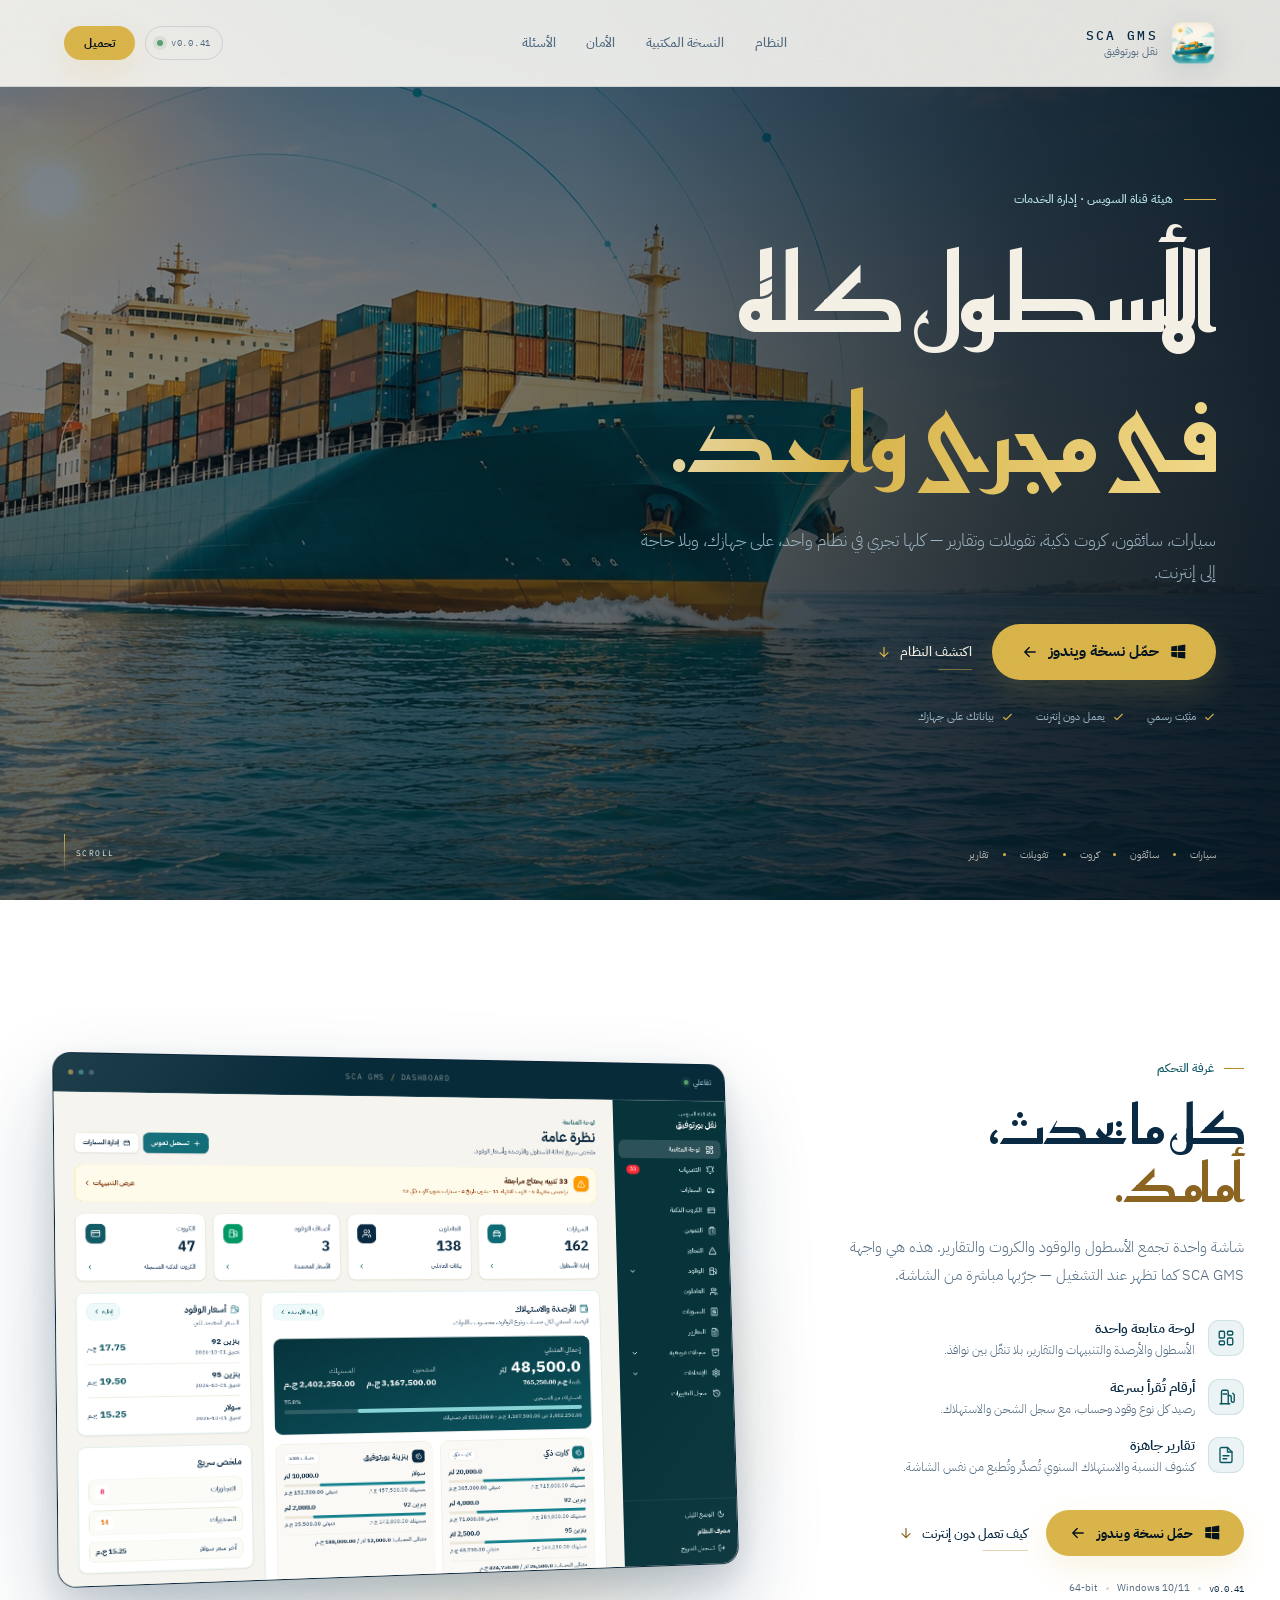
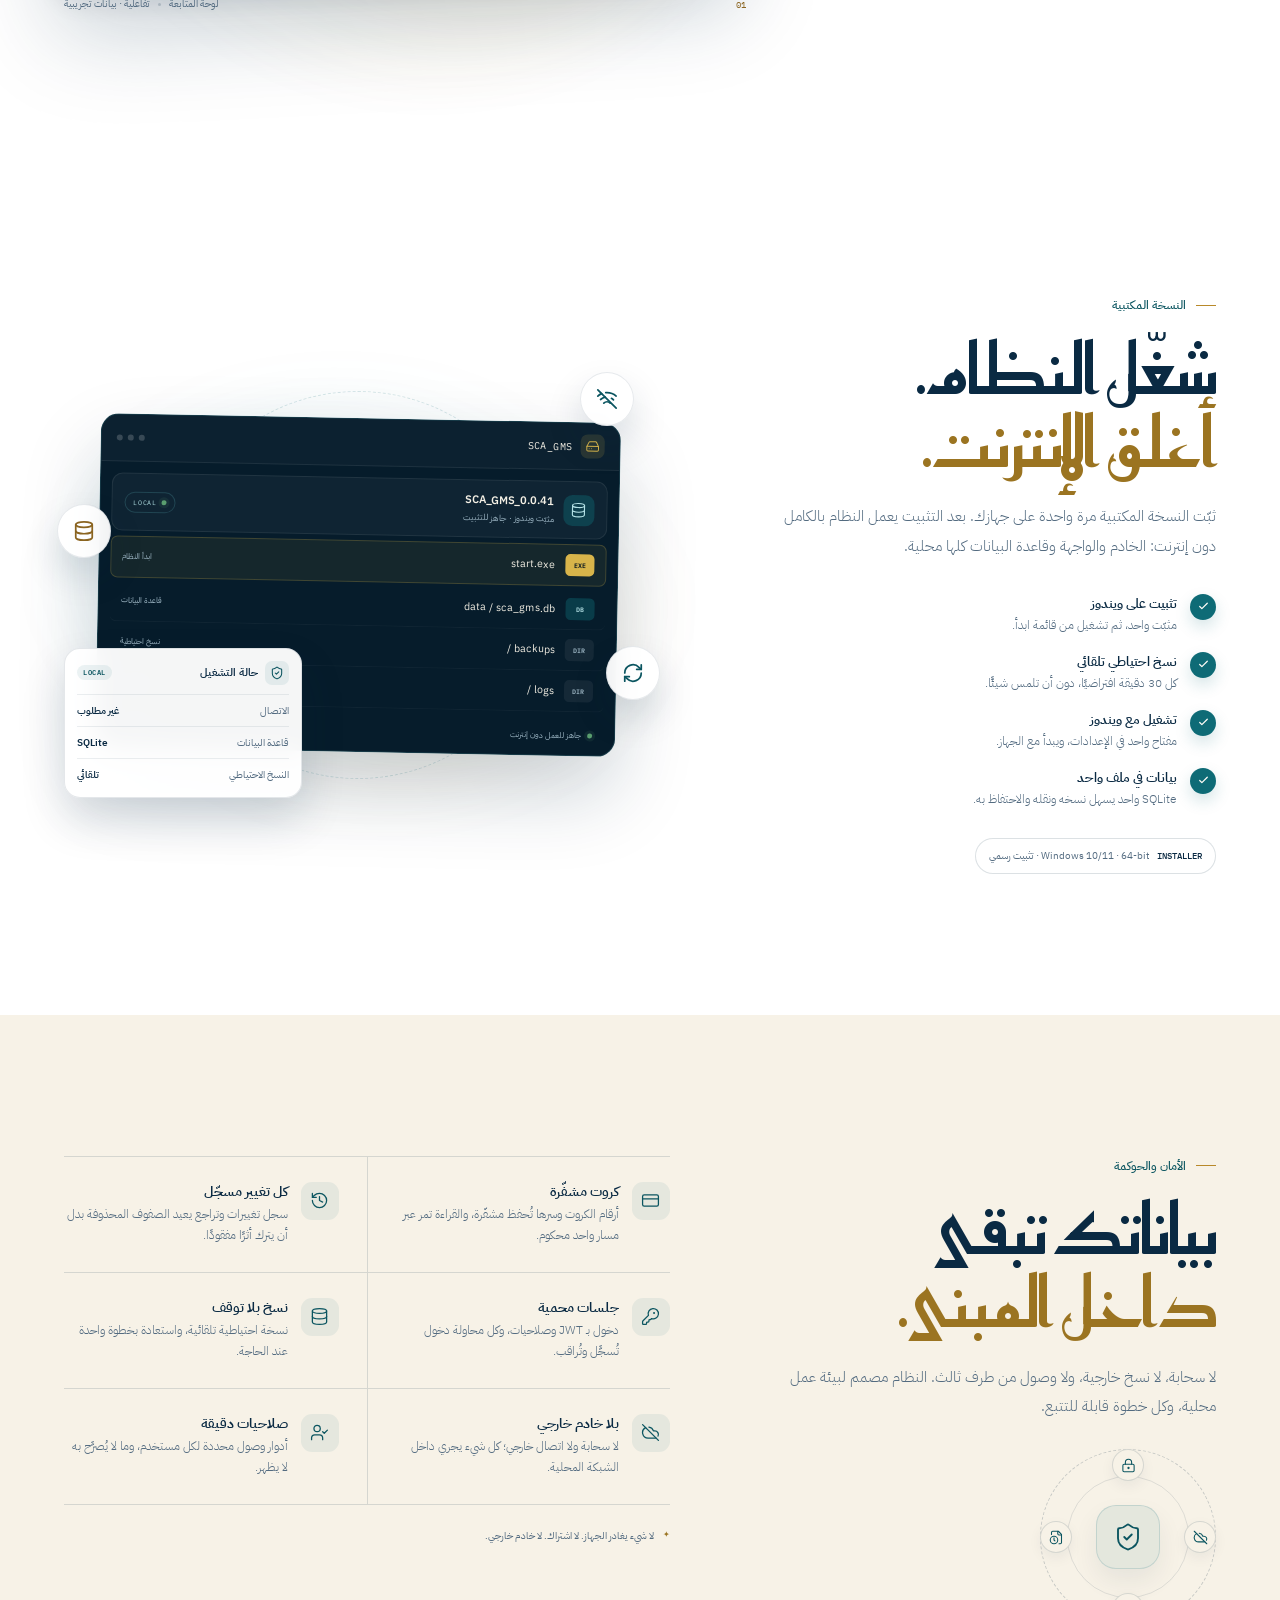
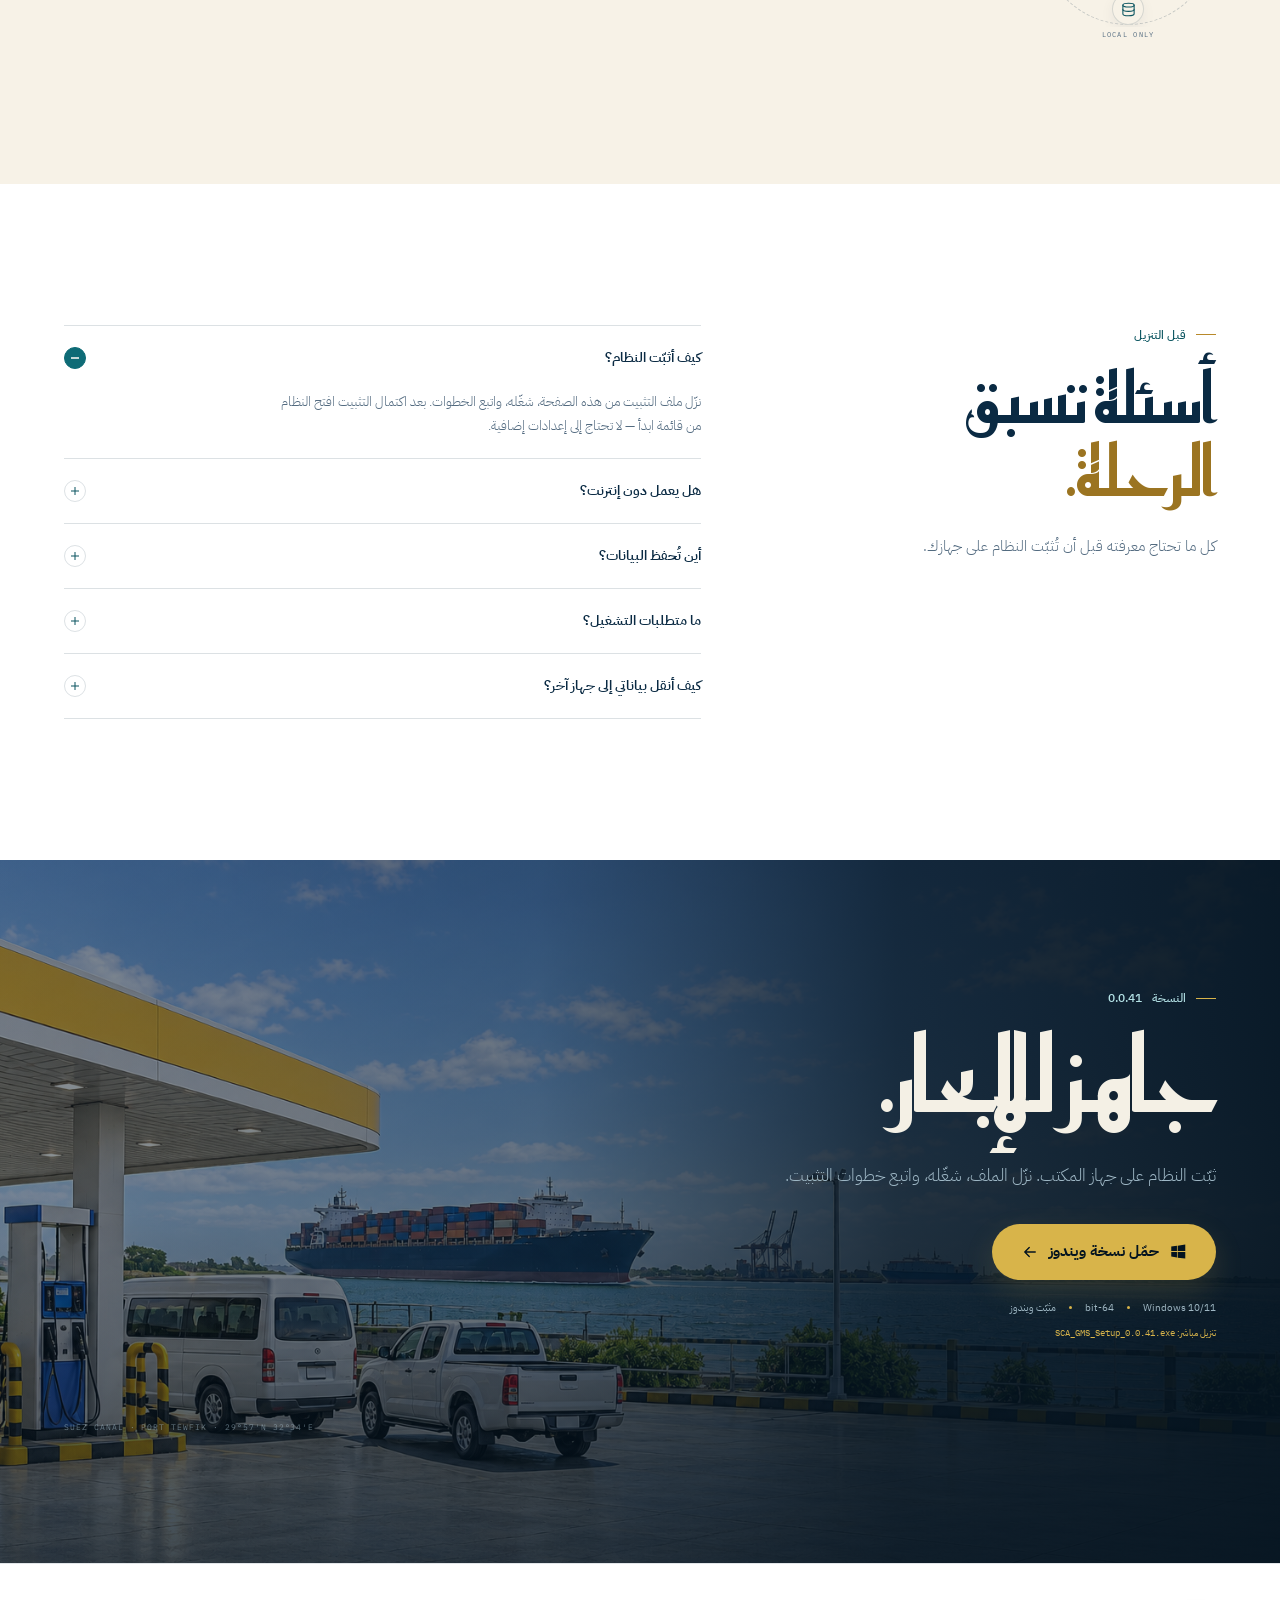
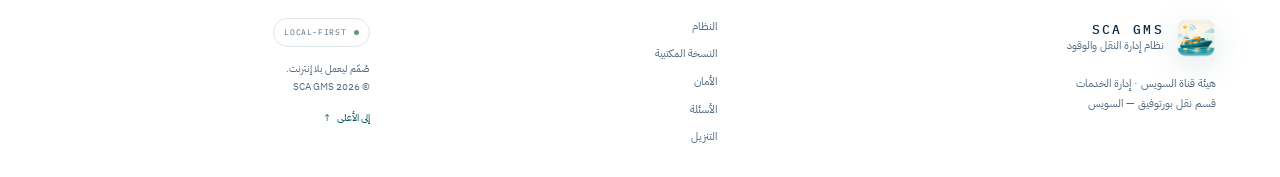
<file: index.html>
<!doctype html>
<html lang="ar" dir="rtl">
<head>
  <meta charset="utf-8" />
  <meta name="viewport" content="width=device-width, initial-scale=1" />
  <title>SCA GMS — نظام إدارة النقل والوقود | هيئة قناة السويس</title>
  <meta name="description" content="نظام إدارة النقل والوقود لقسم نقل بورتوفيق. سيارات، سائقون، كروت ذكية، تفويلات، أرصدة وتقارير — في نسخة مكتبية تُثبَّت على ويندوز وتعمل دون إنترنت." />
  <meta name="theme-color" content="#04131f" />
  <meta property="og:title" content="SCA GMS — الأسطول كله في مجرى واحد" />
  <meta property="og:description" content="نظام إدارة النقل والوقود لهيئة قناة السويس. نسخة مكتبية محلية تُثبَّت على ويندوز وتعمل دون إنترنت." />
  <meta property="og:type" content="website" />
  <meta property="og:image" content="assets/hero-poster-light.jpg" />
  <meta property="og:image:width" content="1672" />
  <meta property="og:image:height" content="941" />
  <link rel="icon" href="assets/favicon/favicon.ico" sizes="any" />
  <link rel="icon" type="image/png" sizes="96x96" href="assets/favicon/favicon-96x96.png" />
  <link rel="apple-touch-icon" href="assets/favicon/apple-touch-icon.png" />
  <link rel="manifest" href="assets/favicon/site.webmanifest" />
  <link rel="preconnect" href="https://fonts.googleapis.com" />
  <link rel="preconnect" href="https://fonts.gstatic.com" crossorigin />
  <link href="https://fonts.googleapis.com/css2?family=IBM+Plex+Mono:wght@400;500&family=IBM+Plex+Sans+Arabic:wght@300;400;500;600;700&family=Reem+Kufi:wght@400;500;600;700&display=swap" rel="stylesheet" />
  <link rel="stylesheet" href="css/tokens.css" />
  <link rel="stylesheet" href="css/base.css" />
  <link rel="stylesheet" href="css/hero.css" />
  <link rel="stylesheet" href="css/sections.css" />
  <link rel="stylesheet" href="css/mockup.css" />
  <link rel="stylesheet" href="css/responsive.css" />
  <script>document.documentElement.classList.add("js");</script>
</head>
<body class="theme-light">
  <a class="skip-link" href="#main">تجاوز إلى المحتوى</a>
  <div class="grain" aria-hidden="true"></div>
  <div class="scroll-progress" aria-hidden="true"><span id="scrollProgress"></span></div>

  <header class="site-header" id="siteHeader">
    <div class="nav-wrap">
      <a class="brand" href="#top" aria-label="SCA GMS — العودة إلى البداية">
        <img class="brand-mark" src="assets/favicon/favicon-96x96.png" alt="" width="46" height="46" />
        <span class="brand-text">
          <strong>SCA GMS</strong>
          <span>نقل بورتوفيق</span>
        </span>
      </a>

      <nav class="desktop-nav" aria-label="التنقل الرئيسي">
        <a href="#control">النظام</a>
        <a href="#offline">النسخة المكتبية</a>
        <a href="#trust">الأمان</a>
        <a href="#faq">الأسئلة</a>
      </nav>

      <div class="nav-actions">
        <span class="version-chip"><i aria-hidden="true"></i> <span data-version>v0.0.41</span></span>
        <a class="btn btn-small btn-gold" href="download/SCA_GMS_Setup_0.0.41.exe" download data-download>تحميل</a>
        <button class="menu-toggle" type="button" id="menuToggle" aria-expanded="false" aria-controls="mobileMenu" aria-label="فتح القائمة">
          <span></span><span></span>
        </button>
      </div>
    </div>

    <div class="mobile-menu" id="mobileMenu">
      <nav aria-label="التنقل للجوال">
        <a href="#control">النظام</a>
        <a href="#offline">النسخة المكتبية</a>
        <a href="#trust">الأمان</a>
        <a href="#faq">الأسئلة</a>
      </nav>
      <a class="btn btn-gold" href="download/SCA_GMS_Setup_0.0.41.exe" download data-download>تحميل نسخة ويندوز</a>
      <p>Windows 10/11 · 64-bit<br /><span>مثبّت ويندوز — تنزيل مباشر.</span></p>
    </div>
  </header>

  <main id="main">
    <section class="hero" id="top">
      <div class="hero-bg">
        <img
          src="assets/hero-poster-light.jpg"
          alt="ناقلة حاويات تعبر قناة السويس في الساعة الذهبية"
          width="1672"
          height="941"
          fetchpriority="high"
          decoding="async"
        />
      </div>
      <div class="hero-glow" id="heroGlow" aria-hidden="true"></div>
      <div class="hero-overlay" aria-hidden="true"></div>

      <div class="hero-inner">
        <div class="hero-copy">
          <p class="hero-kicker"><span class="kicker-line" aria-hidden="true"></span> هيئة قناة السويس · إدارة الخدمات</p>
          <h1 class="hero-title">
            <span class="title-line"><span>الأسطول كله</span></span>
            <span class="title-line title-line-gold"><span>في مجرى واحد.</span></span>
          </h1>
          <p class="hero-lead">
            سيارات، سائقون، كروت ذكية، تفويلات وتقارير — كلها تجري في نظام واحد،
            على جهازك، وبلا حاجة إلى إنترنت.
          </p>
          <div class="hero-actions">
            <a class="btn btn-primary btn-large" href="download/SCA_GMS_Setup_0.0.41.exe" download data-download>
              <svg viewBox="0 0 24 24" aria-hidden="true" fill="currentColor">
                <path d="M3 4.7 10.6 3.6v7.2H3V4.7Zm8.6-1.2L21.7 2v8.8H11.6V3.5ZM3 12h7.6v7.2L3 18.1V12Zm8.6 0h10.1v8.8l-10.1-1.3V12Z" />
              </svg>
              <span>حمّل نسخة ويندوز</span>
              <svg class="btn-arrow" viewBox="0 0 24 24" aria-hidden="true" fill="none" stroke="currentColor" stroke-width="1.8" stroke-linecap="round" stroke-linejoin="round">
                <path d="M19 12H5m6-6-6 6 6 6" />
              </svg>
            </a>
            <a class="text-link" href="#control">
              <span>اكتشف النظام</span>
              <svg viewBox="0 0 24 24" aria-hidden="true" fill="none" stroke="currentColor" stroke-width="1.8" stroke-linecap="round" stroke-linejoin="round">
                <path d="M12 5v14m6-6-6 6-6-6" />
              </svg>
            </a>
          </div>
          <ul class="hero-meta" aria-label="مزايا النسخة">
            <li>
              <svg viewBox="0 0 24 24" aria-hidden="true" fill="none" stroke="currentColor" stroke-width="2" stroke-linecap="round" stroke-linejoin="round"><path d="m5 12 4 4L19 6" /></svg>
              مثبّت رسمي
            </li>
            <li>
              <svg viewBox="0 0 24 24" aria-hidden="true" fill="none" stroke="currentColor" stroke-width="2" stroke-linecap="round" stroke-linejoin="round"><path d="m5 12 4 4L19 6" /></svg>
              يعمل دون إنترنت
            </li>
            <li>
              <svg viewBox="0 0 24 24" aria-hidden="true" fill="none" stroke="currentColor" stroke-width="2" stroke-linecap="round" stroke-linejoin="round"><path d="m5 12 4 4L19 6" /></svg>
              بياناتك على جهازك
            </li>
          </ul>
        </div>
      </div>

      <div class="hero-bottom">
        <div class="hero-facts" aria-label="وحدات النظام">
          <span>سيارات</span><i aria-hidden="true"></i>
          <span>سائقون</span><i aria-hidden="true"></i>
          <span>كروت</span><i aria-hidden="true"></i>
          <span>تفويلات</span><i aria-hidden="true"></i>
          <span>تقارير</span>
        </div>
        <a class="scroll-cue" href="#control" aria-label="انتقل إلى النظام">
          <span class="mono">SCROLL</span>
          <i aria-hidden="true"></i>
        </a>
      </div>
    </section>

    <section class="section control-section" id="control">
      <div class="control-layout">
        <div class="control-copy reveal">
          <p class="section-label">غرفة التحكم</p>
          <h2>كل ما يحدث،<br /><span class="title-accent">أمامك.</span></h2>
          <p class="section-lead">
            شاشة واحدة تجمع الأسطول والوقود والكروت والتقارير. هذه هي واجهة
            SCA GMS كما تظهر عند التشغيل — جرّبها مباشرة من الشاشة.
          </p>

          <ul class="control-points">
            <li>
              <span class="control-point-icon" aria-hidden="true">
                <svg viewBox="0 0 24 24" fill="none" stroke="currentColor" stroke-width="1.8" stroke-linecap="round" stroke-linejoin="round"><rect x="3" y="3" width="7" height="9" rx="1.5" /><rect x="14" y="3" width="7" height="5" rx="1.5" /><rect x="14" y="12" width="7" height="9" rx="1.5" /><rect x="3" y="16" width="7" height="5" rx="1.5" /></svg>
              </span>
              <span><strong>لوحة متابعة واحدة</strong><small>الأسطول والأرصدة والتنبيهات والتقارير، بلا تنقّل بين نوافذ.</small></span>
            </li>
            <li>
              <span class="control-point-icon" aria-hidden="true">
                <svg viewBox="0 0 24 24" fill="none" stroke="currentColor" stroke-width="1.8" stroke-linecap="round" stroke-linejoin="round"><path d="M6 21V5a2 2 0 0 1 2-2h5a2 2 0 0 1 2 2v16" /><path d="M4 21h13M8 8h5" /><path d="M15 10h2a2 2 0 0 1 2 2v5a2 2 0 0 0 4 0V9l-2-2" /></svg>
              </span>
              <span><strong>أرقام تُقرأ بسرعة</strong><small>رصيد كل نوع وقود وحساب، مع سجل الشحن والاستهلاك.</small></span>
            </li>
            <li>
              <span class="control-point-icon" aria-hidden="true">
                <svg viewBox="0 0 24 24" fill="none" stroke="currentColor" stroke-width="1.8" stroke-linecap="round" stroke-linejoin="round"><path d="M14 2H6a2 2 0 0 0-2 2v16a2 2 0 0 0 2 2h12a2 2 0 0 0 2-2V8Z" /><path d="M14 2v6h6M8 13h8M8 17h5" /></svg>
              </span>
              <span><strong>تقارير جاهزة</strong><small>كشوف النسبة والاستهلاك السنوي تُصدَّر وتُطبع من نفس الشاشة.</small></span>
            </li>
          </ul>

          <div class="control-actions">
            <a class="btn btn-primary" href="download/SCA_GMS_Setup_0.0.41.exe" download data-download>
              <svg viewBox="0 0 24 24" aria-hidden="true" fill="currentColor">
                <path d="M3 4.7 10.6 3.6v7.2H3V4.7Zm8.6-1.2L21.7 2v8.8H11.6V3.5ZM3 12h7.6v7.2L3 18.1V12Zm8.6 0h10.1v8.8l-10.1-1.3V12Z" />
              </svg>
              <span>حمّل نسخة ويندوز</span>
              <svg class="btn-arrow" viewBox="0 0 24 24" aria-hidden="true" fill="none" stroke="currentColor" stroke-width="1.8" stroke-linecap="round" stroke-linejoin="round">
                <path d="M19 12H5m6-6-6 6 6 6" />
              </svg>
            </a>
            <a class="text-link" href="#offline">
              <span>كيف تعمل دون إنترنت</span>
              <svg viewBox="0 0 24 24" aria-hidden="true" fill="none" stroke="currentColor" stroke-width="1.8" stroke-linecap="round" stroke-linejoin="round">
                <path d="M12 5v14m6-6-6 6-6-6" />
              </svg>
            </a>
          </div>

          <p class="control-meta">
            <span class="mono" data-version>v0.0.41</span><i aria-hidden="true"></i>
            <span dir="ltr">Windows 10/11</span><i aria-hidden="true"></i>
            <span dir="ltr">64-bit</span>
          </p>
        </div>

        <div class="control-visual reveal" style="--delay: 140ms">
          <figure class="screen-scene">
            <span class="screen-halo" aria-hidden="true"></span>
            <div class="screen-tilt">
              <div class="screen-frame">
                <div class="screen-chrome" aria-hidden="true">
                  <span class="screen-dots"><i></i><i></i><i></i></span>
                  <span class="screen-address mono">SCA GMS <b>/</b> dashboard</span>
                  <span class="screen-live"><i></i> تفاعلي</span>
                </div>
                <div class="screen-viewport" data-mockup-stage>
                  <iframe
                    id="mockupFrame"
                    src="mockups/sca-dashboard.html"
                    title="واجهة SCA GMS التفاعلية — لوحة المتابعة"
                    loading="eager"
                  ></iframe>
                </div>
              </div>
            </div>
            <figcaption class="screen-caption">
              <span class="mono">01</span>
              <span>لوحة المتابعة <i aria-hidden="true"></i> تفاعلية · بيانات تجريبية</span>
            </figcaption>
          </figure>
        </div>
      </div>
    </section>

    <section class="section offline-section light-section" id="offline">
      <div class="offline-copy reveal">
        <p class="section-label">النسخة المكتبية</p>
        <h2>شغّل النظام.<br /><span class="title-accent">أغلق الإنترنت.</span></h2>
        <p class="section-lead">
          ثبّت النسخة المكتبية مرة واحدة على جهازك. بعد التثبيت يعمل النظام
          بالكامل دون إنترنت: الخادم والواجهة وقاعدة البيانات كلها محلية.
        </p>
        <ul class="check-list">
          <li><span class="check-mark" aria-hidden="true"><svg viewBox="0 0 24 24" fill="none" stroke="currentColor" stroke-width="2.2" stroke-linecap="round" stroke-linejoin="round"><path d="m5 12 4 4L19 6" /></svg></span><span><strong>تثبيت على ويندوز</strong><small>مثبّت واحد، ثم تشغيل من قائمة ابدأ.</small></span></li>
          <li><span class="check-mark" aria-hidden="true"><svg viewBox="0 0 24 24" fill="none" stroke="currentColor" stroke-width="2.2" stroke-linecap="round" stroke-linejoin="round"><path d="m5 12 4 4L19 6" /></svg></span><span><strong>نسخ احتياطي تلقائي</strong><small>كل 30 دقيقة افتراضيًا، دون أن تلمس شيئًا.</small></span></li>
          <li><span class="check-mark" aria-hidden="true"><svg viewBox="0 0 24 24" fill="none" stroke="currentColor" stroke-width="2.2" stroke-linecap="round" stroke-linejoin="round"><path d="m5 12 4 4L19 6" /></svg></span><span><strong>تشغيل مع ويندوز</strong><small>مفتاح واحد في الإعدادات، ويبدأ مع الجهاز.</small></span></li>
          <li><span class="check-mark" aria-hidden="true"><svg viewBox="0 0 24 24" fill="none" stroke="currentColor" stroke-width="2.2" stroke-linecap="round" stroke-linejoin="round"><path d="m5 12 4 4L19 6" /></svg></span><span><strong>بيانات في ملف واحد</strong><small>SQLite واحد يسهل نسخه ونقله والاحتفاظ به.</small></span></li>
        </ul>
        <div class="offline-note"><span class="mono">INSTALLER</span> Windows 10/11 · 64-bit · تثبيت رسمي</div>
      </div>

      <div class="offline-visual reveal" style="--delay: 140ms">
        <div class="offline-stage">
          <span class="offline-glow" aria-hidden="true"></span>
          <span class="offline-orbit offline-orbit-one" aria-hidden="true"></span>
          <span class="offline-orbit offline-orbit-two" aria-hidden="true"></span>

          <div class="desktop-window">
            <div class="window-bar">
              <span class="window-title">
                <span class="window-mark" aria-hidden="true">
                  <svg viewBox="0 0 24 24" fill="none" stroke="currentColor" stroke-width="1.7" stroke-linecap="round" stroke-linejoin="round"><path d="M5.45 5.11 2 12v6a2 2 0 0 0 2 2h16a2 2 0 0 0 2-2v-6l-3.45-6.89A2 2 0 0 0 16.76 4H7.24a2 2 0 0 0-1.79 1.11z" /><path d="M2 12h20M6 16h.01M10 16h.01" /></svg>
                </span>
                SCA_GMS
              </span>
              <span class="window-controls" aria-hidden="true"><i></i><i></i><i></i></span>
            </div>
            <div class="window-body">
              <div class="window-banner">
                <div class="window-banner-copy">
                  <span class="window-banner-icon" aria-hidden="true">
                    <svg viewBox="0 0 24 24" fill="none" stroke="currentColor" stroke-width="1.7" stroke-linecap="round" stroke-linejoin="round"><ellipse cx="12" cy="5" rx="9" ry="3" /><path d="M3 5v14a9 3 0 0 0 18 0V5" /><path d="M3 12a9 3 0 0 0 18 0" /></svg>
                  </span>
                  <span><strong>SCA_GMS_<span data-version data-version-format="plain">0.0.41</span></strong><small>مثبّت ويندوز · جاهز للتثبيت</small></span>
                </div>
                <span class="window-pill"><i aria-hidden="true"></i> LOCAL</span>
              </div>
              <div class="file-row is-primary">
                <span class="file-icon exe">EXE</span>
                <span class="file-name">start.exe</span>
                <span class="file-meta">ابدأ النظام</span>
              </div>
              <div class="file-row">
                <span class="file-icon db">DB</span>
                <span class="file-name">data / sca_gms.db</span>
                <span class="file-meta">قاعدة البيانات</span>
              </div>
              <div class="file-row">
                <span class="file-icon folder">DIR</span>
                <span class="file-name">backups /</span>
                <span class="file-meta">نسخ احتياطية</span>
              </div>
              <div class="file-row">
                <span class="file-icon folder">DIR</span>
                <span class="file-name">logs /</span>
                <span class="file-meta">التشخيص</span>
              </div>
              <div class="window-status"><span><i aria-hidden="true"></i> جاهز للعمل دون إنترنت</span><span class="mono">DESKTOP</span></div>
            </div>
          </div>

          <div class="offline-float offline-float-wifi" title="دون إنترنت" aria-hidden="true">
            <svg viewBox="0 0 24 24" fill="none" stroke="currentColor" stroke-width="1.9" stroke-linecap="round" stroke-linejoin="round"><path d="m2 2 20 20" /><path d="M8.5 16.5a5 5 0 0 1 7 0" /><path d="M2 8.82a15 15 0 0 1 4.17-2.65" /><path d="M10.66 5c4.01-.36 8.14.9 11.34 3.76" /><path d="M16.85 11.25a10 10 0 0 1 2.22 1.68" /><path d="M5 12.55a11 11 0 0 1 5.08-2.54" /></svg>
          </div>

          <div class="offline-float offline-float-db" title="SQLite — ملف واحد" aria-hidden="true">
            <svg viewBox="0 0 24 24" fill="none" stroke="currentColor" stroke-width="1.9" stroke-linecap="round" stroke-linejoin="round"><ellipse cx="12" cy="5" rx="9" ry="3" /><path d="M3 5v14a9 3 0 0 0 18 0V5" /><path d="M3 12a9 3 0 0 0 18 0" /></svg>
          </div>

          <div class="offline-float offline-float-refresh" title="نسخ احتياطي تلقائي" aria-hidden="true">
            <svg viewBox="0 0 24 24" fill="none" stroke="currentColor" stroke-width="1.9" stroke-linecap="round" stroke-linejoin="round"><path d="M21 12a9 9 0 0 1-15.5 6.2L3 16" /><path d="M3 21v-5h5M3 12a9 9 0 0 1 15.5-6.2L21 8" /><path d="M21 3v5h-5" /></svg>
          </div>

          <div class="offline-status">
            <div class="offline-status-head">
              <span class="offline-status-icon" aria-hidden="true">
                <svg viewBox="0 0 24 24" fill="none" stroke="currentColor" stroke-width="1.8" stroke-linecap="round" stroke-linejoin="round"><path d="M20 13c0 5-3.5 7.5-7.66 8.95a1 1 0 0 1-.67-.01C7.5 20.5 4 18 4 13V6a1 1 0 0 1 1-1c2 0 4.5-1.2 6.24-2.72a1.17 1.17 0 0 1 1.52 0C14.51 3.81 17 5 19 5a1 1 0 0 1 1 1z" /><path d="m9 12 2 2 4-4" /></svg>
              </span>
              <span>حالة التشغيل</span>
              <span class="offline-status-pill">LOCAL</span>
            </div>
            <div class="offline-status-row"><span>الاتصال</span><strong>غير مطلوب</strong></div>
            <div class="offline-status-row"><span>قاعدة البيانات</span><strong>SQLite</strong></div>
            <div class="offline-status-row"><span>النسخ الاحتياطي</span><strong>تلقائي</strong></div>
          </div>
        </div>
      </div>
    </section>

    <section class="section trust-section light-section" id="trust">
      <div class="trust-intro reveal">
        <p class="section-label">الأمان والحوكمة</p>
        <h2>بياناتك تبقى<br /><span class="title-accent">داخل المبنى.</span></h2>
        <p class="section-lead">
          لا سحابة، لا نسخ خارجية، ولا وصول من طرف ثالث. النظام مصمم لبيئة عمل
          محلية، وكل خطوة قابلة للتتبع.
        </p>
        <div class="trust-emblem" aria-hidden="true">
          <span class="trust-emblem-core">
            <svg viewBox="0 0 24 24" fill="none" stroke="currentColor" stroke-width="1.5" stroke-linecap="round" stroke-linejoin="round"><path d="M20 13c0 5-3.5 7.5-7.66 8.95a1 1 0 0 1-.67-.01C7.5 20.5 4 18 4 13V6a1 1 0 0 1 1-1c2 0 4.5-1.2 6.24-2.72a1.17 1.17 0 0 1 1.52 0C14.51 3.81 17 5 19 5a1 1 0 0 1 1 1z" /><path d="m9 12 2 2 4-4" /></svg>
          </span>
          <span class="trust-emblem-orbit">
            <span class="trust-node trust-node-lock">
              <svg viewBox="0 0 24 24" fill="none" stroke="currentColor" stroke-width="1.7" stroke-linecap="round" stroke-linejoin="round"><circle cx="12" cy="16" r="1" /><rect x="3" y="10" width="18" height="12" rx="2" /><path d="M7 10V7a5 5 0 0 1 10 0v3" /></svg>
            </span>
            <span class="trust-node trust-node-cloud">
              <svg viewBox="0 0 24 24" fill="none" stroke="currentColor" stroke-width="1.7" stroke-linecap="round" stroke-linejoin="round"><path d="m2 2 20 20" /><path d="M5.782 5.782A7 7 0 0 0 9 19h8.5a4.5 4.5 0 0 0 1.307-.193" /><path d="M21.532 16.5A4.5 4.5 0 0 0 17.5 10h-1.79A7.008 7.008 0 0 0 10 5.07" /></svg>
            </span>
            <span class="trust-node trust-node-db">
              <svg viewBox="0 0 24 24" fill="none" stroke="currentColor" stroke-width="1.7" stroke-linecap="round" stroke-linejoin="round"><ellipse cx="12" cy="5" rx="9" ry="3" /><path d="M3 5V19A9 3 0 0 0 21 19V5" /><path d="M3 12A9 3 0 0 0 21 12" /></svg>
            </span>
            <span class="trust-node trust-node-file">
              <svg viewBox="0 0 24 24" fill="none" stroke="currentColor" stroke-width="1.7" stroke-linecap="round" stroke-linejoin="round"><path d="M16 22h2a2 2 0 0 0 2-2V7l-5-5H6a2 2 0 0 0-2 2v3" /><path d="M14 2v4a2 2 0 0 0 2 2h4" /><circle cx="8" cy="16" r="6" /><path d="M9.5 17.4 8 16v-3.4" /></svg>
            </span>
          </span>
          <span class="trust-emblem-label mono">LOCAL ONLY</span>
        </div>
      </div>

      <div class="trust-list reveal" style="--delay: 120ms">
        <article class="trust-item">
          <span class="trust-icon" aria-hidden="true"><svg viewBox="0 0 24 24" fill="none" stroke="currentColor" stroke-width="1.6" stroke-linecap="round" stroke-linejoin="round"><rect width="20" height="14" x="2" y="5" rx="2" /><line x1="2" x2="22" y1="10" y2="10" /></svg></span>
          <div><h3>كروت مشفّرة</h3><p>أرقام الكروت وسرها تُحفظ مشفّرة، والقراءة تمر عبر مسار واحد محكوم.</p></div>
        </article>
        <article class="trust-item">
          <span class="trust-icon" aria-hidden="true"><svg viewBox="0 0 24 24" fill="none" stroke="currentColor" stroke-width="1.6" stroke-linecap="round" stroke-linejoin="round"><path d="M3 12a9 9 0 1 0 9-9 9.75 9.75 0 0 0-6.74 2.74L3 8" /><path d="M3 3v5h5" /><path d="M12 7v5l4 2" /></svg></span>
          <div><h3>كل تغيير مسجّل</h3><p>سجل تغييرات وتراجع يعيد الصفوف المحذوفة بدل أن يترك أثرًا مفقودًا.</p></div>
        </article>
        <article class="trust-item">
          <span class="trust-icon" aria-hidden="true"><svg viewBox="0 0 24 24" fill="none" stroke="currentColor" stroke-width="1.6" stroke-linecap="round" stroke-linejoin="round"><path d="M2.586 17.414A2 2 0 0 0 2 18.828V21a1 1 0 0 0 1 1h3a1 1 0 0 0 1-1v-1a1 1 0 0 1 1-1h1a1 1 0 0 0 1-1v-1a1 1 0 0 1 1-1h.172a2 2 0 0 0 1.414-.586l.814-.814a6.5 6.5 0 1 0-4-4z" /><circle cx="16.5" cy="7.5" r=".5" fill="currentColor" /></svg></span>
          <div><h3>جلسات محمية</h3><p>دخول بـ JWT وصلاحيات، وكل محاولة دخول تُسجَّل وتُراقب.</p></div>
        </article>
        <article class="trust-item">
          <span class="trust-icon" aria-hidden="true"><svg viewBox="0 0 24 24" fill="none" stroke="currentColor" stroke-width="1.6" stroke-linecap="round" stroke-linejoin="round"><ellipse cx="12" cy="5" rx="9" ry="3" /><path d="M3 5V19A9 3 0 0 0 21 19V5" /><path d="M3 12A9 3 0 0 0 21 12" /></svg></span>
          <div><h3>نسخ بلا توقف</h3><p>نسخة احتياطية تلقائية، واستعادة بخطوة واحدة عند الحاجة.</p></div>
        </article>
        <article class="trust-item">
          <span class="trust-icon" aria-hidden="true"><svg viewBox="0 0 24 24" fill="none" stroke="currentColor" stroke-width="1.6" stroke-linecap="round" stroke-linejoin="round"><path d="m2 2 20 20" /><path d="M5.782 5.782A7 7 0 0 0 9 19h8.5a4.5 4.5 0 0 0 1.307-.193" /><path d="M21.532 16.5A4.5 4.5 0 0 0 17.5 10h-1.79A7.008 7.008 0 0 0 10 5.07" /></svg></span>
          <div><h3>بلا خادم خارجي</h3><p>لا سحابة ولا اتصال خارجي؛ كل شيء يجري داخل الشبكة المحلية.</p></div>
        </article>
        <article class="trust-item">
          <span class="trust-icon" aria-hidden="true"><svg viewBox="0 0 24 24" fill="none" stroke="currentColor" stroke-width="1.6" stroke-linecap="round" stroke-linejoin="round"><path d="M16 21v-2a4 4 0 0 0-4-4H6a4 4 0 0 0-4 4v2" /><circle cx="9" cy="7" r="4" /><path d="m16 11 2 2 4-4" /></svg></span>
          <div><h3>صلاحيات دقيقة</h3><p>أدوار وصول محددة لكل مستخدم، وما لا يُصرَّح به لا يظهر.</p></div>
        </article>
        <p class="trust-footline"><span aria-hidden="true">✦</span> لا شيء يغادر الجهاز. لا اشتراك. لا خادم خارجي.</p>
      </div>
    </section>

    <section class="section faq-section light-section" id="faq">
      <div class="faq-head reveal">
        <p class="section-label">قبل التنزيل</p>
        <h2>أسئلة تسبق<br /><span class="title-accent">الرحلة.</span></h2>
        <p class="section-lead">كل ما تحتاج معرفته قبل أن تُثبّت النظام على جهازك.</p>
      </div>
      <div class="faq-list reveal" style="--delay: 100ms">
        <details open>
          <summary><span>كيف أثبّت النظام؟</span><i aria-hidden="true"></i></summary>
          <p>نزّل ملف التثبيت من هذه الصفحة، شغّله، واتبع الخطوات. بعد اكتمال التثبيت افتح النظام من قائمة ابدأ — لا تحتاج إلى إعدادات إضافية.</p>
        </details>
        <details>
          <summary><span>هل يعمل دون إنترنت؟</span><i aria-hidden="true"></i></summary>
          <p>نعم، بعد التثبيت. الواجهة والخادم وقاعدة البيانات كلها محلية، ولا يحتاج النظام اتصالًا بالشبكة للعمل.</p>
        </details>
        <details>
          <summary><span>أين تُحفظ البيانات؟</span><i aria-hidden="true"></i></summary>
          <p>في <code>data/sca_gms.db</code> داخل مجلد النظام، ونسخ احتياطية في <code>backups/</code>. انسخ هذين المجلدين عند الانتقال إلى نسخة جديدة.</p>
        </details>
        <details>
          <summary><span>ما متطلبات التشغيل؟</span><i aria-hidden="true"></i></summary>
          <p>Windows 10 أو 11 بنسخة 64-bit. مثبّت النظام يجهّز المكونات المطلوبة تلقائيًا.</p>
        </details>
        <details>
          <summary><span>كيف أنقل بياناتي إلى جهاز آخر؟</span><i aria-hidden="true"></i></summary>
          <p>أغلق النظام، ثم انسخ مجلدَي <code>data</code> و<code>backups</code> إلى النسخة الجديدة قبل تشغيلها. لا تنسخ مجلدات التشغيل أو السجلات.</p>
        </details>
      </div>
    </section>

    <section class="download-section" id="download">
      <div class="download-bg" aria-hidden="true"></div>
      <div class="download-overlay" aria-hidden="true"></div>
      <div class="download-inner">
        <p class="section-label">النسخة <span data-version data-version-format="plain">0.0.41</span></p>
        <h2>جاهز للإبحار.</h2>
        <p class="download-lead">ثبّت النظام على جهاز المكتب. نزّل الملف، شغّله، واتبع خطوات التثبيت.</p>
        <a class="btn btn-primary btn-large download-button" href="download/SCA_GMS_Setup_0.0.41.exe" download data-download>
          <svg viewBox="0 0 24 24" aria-hidden="true" fill="currentColor">
            <path d="M3 4.7 10.6 3.6v7.2H3V4.7Zm8.6-1.2L21.7 2v8.8H11.6V3.5ZM3 12h7.6v7.2L3 18.1V12Zm8.6 0h10.1v8.8l-10.1-1.3V12Z" />
          </svg>
          <span>حمّل نسخة ويندوز</span>
          <svg class="btn-arrow" viewBox="0 0 24 24" aria-hidden="true" fill="none" stroke="currentColor" stroke-width="1.8" stroke-linecap="round" stroke-linejoin="round"><path d="M19 12H5m6-6-6 6 6 6" /></svg>
        </a>
        <p class="download-meta"><span>Windows 10/11</span><i aria-hidden="true"></i><span>64-bit</span><i aria-hidden="true"></i><span>مثبّت ويندوز</span></p>
        <p class="download-note">تنزيل مباشر: <span class="mono" data-download-filename>SCA_GMS_Setup_0.0.41.exe</span></p>
        <div class="download-coords mono" aria-hidden="true">SUEZ CANAL · PORT TEWFIK · 29°57′N 32°34′E</div>
      </div>
    </section>
  </main>

  <footer class="site-footer">
    <div class="footer-inner">
      <div class="footer-brand">
        <a class="brand" href="#top" aria-label="SCA GMS — العودة إلى البداية">
          <img class="brand-mark" src="assets/favicon/favicon-96x96.png" alt="" width="46" height="46" />
          <span class="brand-text"><strong>SCA GMS</strong><span>نظام إدارة النقل والوقود</span></span>
        </a>
        <p>هيئة قناة السويس · إدارة الخدمات<br />قسم نقل بورتوفيق — السويس</p>
      </div>
      <nav class="footer-nav" aria-label="روابط التذييل">
        <a href="#control">النظام</a>
        <a href="#offline">النسخة المكتبية</a>
        <a href="#trust">الأمان</a>
        <a href="#faq">الأسئلة</a>
        <a href="#download">التنزيل</a>
      </nav>
      <div class="footer-meta">
        <span class="footer-badge"><i aria-hidden="true"></i> LOCAL-FIRST</span>
        <p>صُمّم ليعمل بلا إنترنت.<br />© 2026 SCA GMS</p>
        <a class="back-top" href="#top">إلى الأعلى <span aria-hidden="true">↑</span></a>
      </div>
    </div>
  </footer>

  <noscript>
    <style>
      .reveal { opacity: 1 !important; transform: none !important; }
      .title-line > span { transform: none !important; }
    </style>
  </noscript>
  <script src="js/landing/nav.js"></script>
  <script src="js/landing/hero.js"></script>
  <script src="js/landing/reveal.js"></script>
  <script src="js/landing/mockup.js"></script>
  <script src="js/landing/version.js"></script>
</body>
</html>
</file>
<file: css/tokens.css>
/* =========================================================
   SCA GMS landing — design tokens and global reset
   ========================================================= */

/* =========================================================
   SCA GMS — landing page
   A canal-control-room aesthetic: deep water, brass light,
   paper reports, and one continuous current of data.
   ========================================================= */

:root {
  --ink-950: #04131f;
  --ink-900: #061c2b;
  --ink-850: #082335;
  --ink-800: #0a2a43;
  --ink-700: #0e3553;
  --teal-900: #07333b;
  --teal-700: #0b5560;
  --teal-600: #0e6b76;
  --teal-500: #12808d;
  --teal-300: #6fd9df;
  --teal-200: #b4e2e6;
  --gold: #d8b44a;
  --gold-deep: #9b7421;
  --gold-soft: #f1d98b;
  --sand: #f4f0e5;
  --sand-2: #ebe5d6;
  --sand-3: #ded5c2;
  --clay: #c96f4a;
  --green: #5a9e6f;
  --red: #d96b5f;
  --white: #fffdf7;
  --text-on-dark: #f4f0e5;
  --text-muted-dark: #9fb8c6;
  --text-on-light: #0a2a43;
  --text-muted-light: #536b80;
  --border-dark: rgba(180, 226, 230, 0.14);
  --border-dark-strong: rgba(180, 226, 230, 0.24);
  --border-light: rgba(10, 42, 67, 0.14);
  --font-display: "Reem Kufi", "Segoe UI", Tahoma, sans-serif;
  --font-body: "IBM Plex Sans Arabic", "Segoe UI", Tahoma, sans-serif;
  --font-mono: "IBM Plex Mono", ui-monospace, "SFMono-Regular", Consolas, monospace;
  --gutter: clamp(20px, 5vw, 64px);
  --container: min(1320px, calc(100vw - (2 * var(--gutter))));
  --ease: cubic-bezier(0.2, 0.8, 0.2, 1);
  --ease-soft: cubic-bezier(0.33, 1, 0.68, 1);
}

*,
*::before,
*::after {
  box-sizing: border-box;
}

html {
  scroll-behavior: smooth;
  background: var(--ink-950);
  -webkit-text-size-adjust: 100%;
}

body {
  margin: 0;
  min-width: 320px;
  overflow-x: hidden;
  background: var(--ink-900);
  color: var(--text-on-dark);
  font-family: var(--font-body);
  font-size: 16px;
  font-weight: 400;
  line-height: 1.7;
  -webkit-font-smoothing: antialiased;
  text-rendering: optimizeLegibility;
}

::selection {
  background: var(--gold);
  color: var(--ink-950);
}

img,
svg,
canvas {
  display: block;
  max-width: 100%;
}

button,
input,
select,
textarea {
  font: inherit;
}

button {
  color: inherit;
}

a {
  color: inherit;
  text-decoration: none;
}

p,
h1,
h2,
h3,
h4,
figure {
  margin: 0;
}

ul {
  margin: 0;
  padding: 0;
  list-style: none;
}

code {
  font-family: var(--font-mono);
}

[hidden] {
  display: none !important;
}

section[id] {
  scroll-margin-top: 84px;
}

:focus-visible {
  outline: 2px solid var(--gold);
  outline-offset: 4px;
}

.mono {
  font-family: var(--font-mono);
  direction: ltr;
  unicode-bidi: isolate;
  font-variant-numeric: tabular-nums;
}

.skip-link {
  position: fixed;
  inset-block-start: 12px;
  inset-inline-start: 50%;
  z-index: 999;
  padding: 10px 18px;
  border-radius: 999px;
  background: var(--gold);
  color: var(--ink-950);
  font-size: 12px;
  font-weight: 700;
  transform: translate(-50%, -180%);
  transition: transform 0.3s var(--ease);
}

.skip-link:focus {
  transform: translate(-50%, 0);
}

.grain {
  position: fixed;
  inset: 0;
  z-index: 900;
  pointer-events: none;
  opacity: 0.055;
  background-image: url("data:image/svg+xml,%3Csvg viewBox='0 0 180 180' xmlns='http://www.w3.org/2000/svg'%3E%3Cfilter id='n'%3E%3CfeTurbulence type='fractalNoise' baseFrequency='.82' numOctaves='3' stitchTiles='stitch'/%3E%3C/filter%3E%3Crect width='100%25' height='100%25' filter='url(%23n)' opacity='.55'/%3E%3C/svg%3E");
  mix-blend-mode: soft-light;
}

.scroll-progress {
  position: fixed;
  inset-block-start: 0;
  inset-inline: 0;
  z-index: 1000;
  height: 2px;
  pointer-events: none;
  background: transparent;
}

.scroll-progress span {
  display: block;
  width: 100%;
  height: 100%;
  background: linear-gradient(90deg, var(--gold), var(--teal-300));
  transform: scaleX(0);
  transform-origin: right center;
}
</file>
<file: css/base.css>
/* =========================================================
   SCA GMS landing — header, navigation, buttons and motion
   ========================================================= */

/* =========================================================
   Header / navigation
   ========================================================= */

.site-header {
  position: fixed;
  inset-block-start: 0;
  inset-inline: 0;
  z-index: 100;
  padding-block: 20px;
  transition:
    padding 0.45s var(--ease),
    background 0.45s var(--ease),
    border-color 0.45s var(--ease),
    backdrop-filter 0.45s var(--ease);
  border-bottom: 1px solid transparent;
}

.site-header.is-scrolled {
  padding-block: 11px;
  background: rgba(4, 19, 31, 0.84);
  border-bottom-color: var(--border-dark);
  -webkit-backdrop-filter: blur(18px);
  backdrop-filter: blur(18px);
}

.nav-wrap {
  width: var(--container);
  margin-inline: auto;
  display: flex;
  align-items: center;
  justify-content: space-between;
  gap: 24px;
}

.brand {
  display: inline-flex;
  align-items: center;
  gap: 12px;
  color: var(--text-on-dark);
  flex: 0 0 auto;
}

.brand-mark {
  width: 46px;
  height: 46px;
  flex: 0 0 auto;
  object-fit: cover;
  border-radius: 10px;
  filter: drop-shadow(0 8px 16px rgba(0, 0, 0, 0.24));
}

.brand-text {
  display: flex;
  flex-direction: column;
  gap: 1px;
  line-height: 1.25;
}

.brand-text strong {
  font-family: var(--font-mono);
  font-size: 13px;
  font-weight: 500;
  letter-spacing: 0.18em;
}

.brand-text span {
  color: var(--text-muted-dark);
  font-size: 11px;
  font-weight: 400;
}

.desktop-nav {
  display: flex;
  align-items: center;
  gap: clamp(18px, 2.4vw, 34px);
  margin-inline: auto;
}

.desktop-nav a {
  position: relative;
  padding-block: 8px;
  color: var(--text-muted-dark);
  font-size: 13px;
  font-weight: 500;
  transition: color 0.3s var(--ease);
}

.desktop-nav a::after {
  content: "";
  position: absolute;
  inset-block-end: 2px;
  inset-inline: 0;
  height: 1px;
  background: var(--gold);
  transform: scaleX(0);
  transform-origin: right center;
  transition: transform 0.35s var(--ease);
}

.desktop-nav a:hover {
  color: var(--text-on-dark);
}

.desktop-nav a:hover::after {
  transform: scaleX(1);
}

.nav-actions {
  display: flex;
  align-items: center;
  gap: 10px;
  flex: 0 0 auto;
}

.version-chip {
  display: inline-flex;
  align-items: center;
  gap: 8px;
  padding: 8px 11px;
  border: 1px solid var(--border-dark);
  border-radius: 999px;
  color: var(--text-muted-dark);
  font-family: var(--font-mono);
  font-size: 9px;
  letter-spacing: 0.08em;
  direction: ltr;
}

.version-chip i {
  width: 6px;
  height: 6px;
  border-radius: 50%;
  background: var(--green);
  box-shadow: 0 0 0 4px rgba(90, 158, 111, 0.13);
}

.menu-toggle {
  display: none;
  width: 42px;
  height: 42px;
  border: 1px solid var(--border-dark);
  border-radius: 50%;
  background: transparent;
  cursor: pointer;
  align-items: center;
  justify-content: center;
  flex-direction: column;
  gap: 5px;
  transition:
    background 0.3s var(--ease),
    border-color 0.3s var(--ease);
}

.menu-toggle span {
  display: block;
  width: 16px;
  height: 1px;
  background: var(--text-on-dark);
  transition: transform 0.35s var(--ease);
}

.menu-toggle[aria-expanded="true"] span:first-child {
  transform: translateY(3px) rotate(45deg);
}

.menu-toggle[aria-expanded="true"] span:last-child {
  transform: translateY(-3px) rotate(-45deg);
}

.mobile-menu {
  position: absolute;
  inset-block-start: calc(100% + 1px);
  inset-inline: 0;
  display: none;
  padding: 24px var(--gutter) 28px;
  background: #04131f;
  border-bottom: 1px solid var(--border-dark);
  box-shadow: 0 24px 50px rgba(0, 0, 0, 0.24);
  transform: translateY(-10px);
  opacity: 0;
  pointer-events: none;
  transition:
    opacity 0.3s var(--ease),
    transform 0.3s var(--ease);
}

.mobile-menu.is-open {
  display: block;
  opacity: 1;
  transform: translateY(0);
  pointer-events: auto;
}

.mobile-menu nav {
  display: flex;
  flex-direction: column;
}

.mobile-menu nav a {
  padding-block: 14px;
  border-bottom: 1px solid var(--border-dark);
  color: var(--text-on-dark);
  font-size: 15px;
}

.mobile-menu .btn {
  width: 100%;
  margin-top: 22px;
}

.mobile-menu > p {
  margin-top: 12px;
  color: var(--text-muted-dark);
  font-size: 10px;
  text-align: center;
}

.mobile-menu > p span {
  color: var(--gold);
}

/* =========================================================
   Buttons / links
   ========================================================= */

.btn {
  position: relative;
  display: inline-flex;
  align-items: center;
  justify-content: center;
  gap: 10px;
  padding: 13px 22px;
  overflow: hidden;
  border: 1px solid transparent;
  border-radius: 999px;
  background: transparent;
  color: var(--ink-950);
  font-family: var(--font-body);
  font-size: 13px;
  font-weight: 700;
  line-height: 1;
  white-space: nowrap;
  cursor: pointer;
  transition:
    transform 0.35s var(--ease),
    background 0.35s var(--ease),
    border-color 0.35s var(--ease),
    box-shadow 0.35s var(--ease);
}

.btn svg {
  width: 18px;
  height: 18px;
  flex: 0 0 auto;
}

.btn-small {
  padding: 10px 19px;
  font-size: 12px;
}

.btn-gold,
.btn-primary {
  background: var(--gold);
  color: var(--ink-950);
  box-shadow: 0 12px 30px rgba(216, 180, 74, 0.16);
}

.btn-gold:hover,
.btn-primary:hover {
  background: var(--gold-soft);
  transform: translateY(-2px);
  box-shadow: 0 18px 42px rgba(216, 180, 74, 0.22);
}

.btn-large {
  padding: 18px 28px;
  font-size: 15px;
}

.btn-primary::before {
  content: "";
  position: absolute;
  inset-block: 0;
  inset-inline-start: -40%;
  width: 35%;
  background: linear-gradient(90deg, transparent, rgba(255, 255, 255, 0.42), transparent);
  transform: skewX(-18deg);
  transition: transform 0.7s var(--ease);
}

.btn-primary:hover::before {
  transform: translateX(430%) skewX(-18deg);
}

.btn-arrow {
  transition: transform 0.35s var(--ease);
}

.btn:hover .btn-arrow {
  transform: translateX(-4px);
}

.text-link {
  position: relative;
  display: inline-flex;
  align-items: center;
  gap: 8px;
  padding-block: 8px;
  color: var(--text-on-dark);
  font-size: 13px;
  font-weight: 500;
}

.text-link svg {
  width: 16px;
  height: 16px;
  color: var(--gold);
  transition: transform 0.35s var(--ease);
}

.text-link::after {
  content: "";
  position: absolute;
  inset-block-end: 1px;
  inset-inline: 0;
  height: 1px;
  background: rgba(216, 180, 74, 0.48);
  transform: scaleX(0.35);
  transform-origin: right center;
  transition: transform 0.35s var(--ease);
}

.text-link:hover::after {
  transform: scaleX(1);
}

.text-link:hover svg {
  transform: translateY(3px);
}


/* =========================================================
   Reveal & motion
   ========================================================= */

.js .reveal {
  opacity: 0;
  transform: translateY(26px);
  transition:
    opacity 0.9s var(--ease-soft),
    transform 0.9s var(--ease-soft);
  transition-delay: var(--delay, 0ms);
}

.js .reveal.is-visible {
  opacity: 1;
  transform: none;
}

@keyframes titleReveal {
  from {
    transform: translateY(112%);
  }
  to {
    transform: translateY(0);
  }
}

@keyframes fadeUp {
  from {
    opacity: 0;
    transform: translateY(16px);
  }
  to {
    opacity: 1;
    transform: translateY(0);
  }
}

@keyframes statusPulse {
  0%,
  100% {
    opacity: 0.7;
    box-shadow: 0 0 0 3px rgba(111, 217, 223, 0.08);
  }
  50% {
    opacity: 1;
    box-shadow: 0 0 0 6px rgba(111, 217, 223, 0.13);
  }
}

@keyframes scrollLine {
  0%,
  100% {
    opacity: 0.35;
    transform: scaleY(0.55);
    transform-origin: top center;
  }
  50% {
    opacity: 1;
    transform: scaleY(1);
    transform-origin: top center;
  }
}

@keyframes panelIn {
  from {
    opacity: 0;
    transform: translateY(12px);
  }
  to {
    opacity: 1;
    transform: translateY(0);
  }
}

@keyframes barGrow {
  from {
    transform: scaleX(0);
    transform-origin: right center;
  }
  to {
    transform: scaleX(1);
    transform-origin: right center;
  }
}
</file>
<file: css/hero.css>
/* =========================================================
   SCA GMS landing — static cinematic hero
   ========================================================= */

/* =========================================================
   Hero
   ========================================================= */

.hero {
  position: relative;
  isolation: isolate;
  display: flex;
  align-items: center;
  min-height: max(780px, 100svh);
  overflow: hidden;
  padding-block: 120px 96px;
  background: var(--ink-950);
}

.hero-bg {
  position: absolute;
  inset: 0;
  z-index: 0;
  overflow: hidden;
  background: var(--ink-950);
}

.hero-bg img {
  width: 100%;
  height: 100%;
  object-fit: cover;
  object-position: center center;
  filter: saturate(0.96) brightness(0.94);
}

.hero-glow {
  position: absolute;
  inset: 0;
  z-index: 2;
  pointer-events: none;
  background: radial-gradient(
    520px circle at var(--mx, 72%) var(--my, 52%),
    rgba(36, 208, 214, 0.08),
    transparent 62%
  );
}

.hero-overlay {
  position: absolute;
  inset: 0;
  z-index: 3;
  pointer-events: none;
  background:
    linear-gradient(
      90deg,
      rgba(4, 19, 31, 0.02) 0%,
      rgba(4, 19, 31, 0.12) 34%,
      rgba(4, 19, 31, 0.7) 60%,
      rgba(4, 19, 31, 0.97) 100%
    ),
    linear-gradient(
      180deg,
      rgba(4, 19, 31, 0.5) 0%,
      transparent 24%,
      transparent 68%,
      rgba(4, 19, 31, 0.85) 100%
    );
}

.hero-inner {
  position: relative;
  z-index: 4;
  width: var(--container);
  margin-inline: auto;
  min-height: calc(max(780px, 100svh) - 216px);
  display: flex;
  align-items: center;
}

.hero-copy {
  position: relative;
  z-index: 8;
  width: min(770px, 58%);
  padding-block: 12px 20px;
}

.hero-kicker {
  display: flex;
  align-items: center;
  gap: 11px;
  margin-bottom: 26px;
  color: var(--teal-200);
  font-size: 12px;
  font-weight: 500;
  opacity: 0;
  animation: fadeUp 0.9s 0.15s var(--ease-soft) forwards;
}

.kicker-line {
  display: block;
  width: 32px;
  height: 1px;
  background: var(--gold);
  flex: 0 0 auto;
}

.hero-title {
  position: relative;
  z-index: 9;
  color: var(--text-on-dark);
  font-family: var(--font-display);
  font-size: clamp(4.1rem, 8.3vw, 8.9rem);
  font-weight: 500;
  line-height: 1.12;
  letter-spacing: -0.035em;
}

.title-line {
  display: block;
  overflow: hidden;
  padding-block: 0.2em 0.22em;
  margin-block: -0.2em -0.22em;
}

.title-line > span {
  display: block;
  transform: translateY(112%);
  animation: titleReveal 1.05s var(--ease-soft) forwards;
}

.title-line:nth-child(2) > span {
  animation-delay: 0.12s;
}

.title-line-gold > span {
  background: linear-gradient(100deg, #f4f0e5 0%, #d8b44a 46%, #f1d98b 100%);
  -webkit-background-clip: text;
  background-clip: text;
  color: transparent;
}

.hero-lead {
  max-width: 590px;
  margin-top: 30px;
  color: var(--text-muted-dark);
  font-size: clamp(1rem, 1.3vw, 1.2rem);
  font-weight: 300;
  line-height: 1.95;
  opacity: 0;
  animation: fadeUp 0.9s 0.5s var(--ease-soft) forwards;
}

.hero-actions {
  display: flex;
  align-items: center;
  flex-wrap: wrap;
  gap: 20px;
  margin-top: 34px;
  opacity: 0;
  animation: fadeUp 0.9s 0.66s var(--ease-soft) forwards;
}

.hero-meta {
  display: flex;
  flex-wrap: wrap;
  align-items: center;
  gap: 12px 22px;
  margin-top: 28px;
  color: var(--text-muted-dark);
  font-size: 11px;
  opacity: 0;
  animation: fadeUp 0.9s 0.8s var(--ease-soft) forwards;
}

.hero-meta li {
  display: flex;
  align-items: center;
  gap: 7px;
}

.hero-meta svg {
  width: 13px;
  height: 13px;
  color: var(--gold);
}

.hero-bottom {
  position: absolute;
  inset-block-end: 26px;
  inset-inline: 0;
  z-index: 7;
  width: var(--container);
  margin-inline: auto;
  display: flex;
  align-items: center;
  justify-content: space-between;
  gap: 24px;
}

.hero-facts {
  display: flex;
  align-items: center;
  gap: 14px;
  color: var(--text-muted-dark);
  font-size: 10px;
}

.hero-facts i {
  display: block;
  width: 3px;
  height: 3px;
  border-radius: 50%;
  background: var(--gold);
}

.scroll-cue {
  display: flex;
  align-items: center;
  gap: 11px;
  color: var(--text-muted-dark);
  font-size: 8px;
  letter-spacing: 0.18em;
}

.scroll-cue i {
  display: block;
  width: 1px;
  height: 40px;
  background: linear-gradient(180deg, var(--gold), transparent);
  animation: scrollLine 2.4s ease-in-out infinite;
}
</file>
<file: css/sections.css>
/* =========================================================
   SCA GMS landing — shared sections, trust, FAQ, CTA and footer
   ========================================================= */

/* =========================================================
   Shared section language
   ========================================================= */

.section {
  position: relative;
  width: var(--container);
  margin-inline: auto;
  padding-block: clamp(100px, 11vw, 164px);
}

.section-head {
  max-width: 850px;
  margin-bottom: clamp(36px, 5vw, 56px);
}

.section-label {
  display: flex;
  align-items: center;
  gap: 10px;
  margin-bottom: 18px;
  color: var(--teal-300);
  font-size: 12px;
  font-weight: 500;
}

.section-label::before {
  content: "";
  display: block;
  width: 20px;
  height: 1px;
  background: var(--gold);
  flex: 0 0 auto;
}

.section h2,
.section-head h2,
.trust-intro h2,
.faq-head h2 {
  color: var(--text-on-dark);
  font-family: var(--font-display);
  font-size: clamp(2.9rem, 5.4vw, 5.5rem);
  font-weight: 500;
  line-height: 1.06;
  letter-spacing: -0.025em;
}

.title-accent {
  color: var(--gold);
}

.section-lead {
  max-width: 58ch;
  margin-top: 22px;
  color: var(--text-muted-dark);
  font-size: 15px;
  font-weight: 300;
  line-height: 1.95;
}

.light-section {
  position: relative;
  isolation: isolate;
  color: var(--text-on-light);
  background: var(--sand);
}

.light-section::before {
  content: "";
  position: absolute;
  inset-block: 0;
  left: 50%;
  z-index: -1;
  width: 100vw;
  transform: translateX(-50%);
  background: var(--light-bg, var(--sand));
}

.light-section h2,
.light-section .section-head h2,
.light-section .trust-intro h2,
.light-section .faq-head h2 {
  color: var(--text-on-light);
}

.light-section .title-accent {
  color: var(--gold-deep);
}

.light-section .section-label {
  color: var(--teal-700);
}

.light-section .section-lead {
  color: var(--text-muted-light);
}


/* =========================================================
   Offline / desktop section
   ========================================================= */

.offline-section {
  --light-bg: var(--sand);
  display: grid;
  grid-template-columns: minmax(0, 0.9fr) minmax(0, 1.1fr);
  gap: clamp(42px, 6.5vw, 96px);
  align-items: center;
}

.offline-copy .section-lead {
  max-width: 51ch;
}

.check-list {
  display: grid;
  gap: 15px;
  margin-top: 32px;
}

.check-list li {
  display: flex;
  align-items: flex-start;
  gap: 13px;
}

.check-mark {
  display: grid;
  place-items: center;
  width: 26px;
  height: 26px;
  flex: 0 0 auto;
  margin-block-start: 1px;
  border-radius: 50%;
  background: var(--teal-600);
  color: var(--white);
  box-shadow: 0 7px 16px rgba(14, 107, 118, 0.18);
}

.check-mark svg {
  width: 13px;
  height: 13px;
}

.check-list li > span:last-child {
  display: flex;
  flex-direction: column;
  gap: 2px;
}

.check-list strong {
  color: var(--ink-800);
  font-size: 13px;
  font-weight: 600;
}

.check-list small {
  color: var(--text-muted-light);
  font-size: 11.5px;
  font-weight: 300;
  line-height: 1.65;
}

.offline-note {
  display: inline-flex;
  align-items: center;
  flex-wrap: wrap;
  gap: 7px;
  margin-top: 28px;
  padding: 9px 13px;
  border: 1px solid var(--border-light);
  border-radius: 999px;
  background: rgba(255, 255, 255, 0.38);
  color: var(--text-muted-light);
  font-size: 9.5px;
}

.offline-note .mono {
  color: var(--ink-800);
  font-size: 9px;
  font-weight: 500;
}

.offline-visual {
  position: relative;
  padding-block-end: 0;
  padding-inline-start: 0;
}

.offline-stage {
  position: relative;
  padding: clamp(34px, 3.6vw, 48px) clamp(18px, 3vw, 34px);
}

.offline-glow {
  position: absolute;
  inset: 8% 2% 4%;
  z-index: 0;
  border-radius: 50%;
  background:
    radial-gradient(ellipse at 38% 38%, rgba(18, 128, 141, 0.16), transparent 60%),
    radial-gradient(ellipse at 74% 78%, rgba(184, 137, 42, 0.13), transparent 58%);
  filter: blur(34px);
  pointer-events: none;
}

.offline-orbit {
  position: absolute;
  top: 50%;
  left: 50%;
  width: 66%;
  aspect-ratio: 1;
  border: 1px dashed rgba(14, 107, 118, 0.16);
  border-radius: 50%;
  transform: translate(-50%, -50%);
  pointer-events: none;
  animation: offlineOrbit 48s linear infinite;
}

.offline-orbit-two {
  width: 46%;
  border-style: solid;
  opacity: 0.6;
  animation-duration: 36s;
  animation-direction: reverse;
}

.desktop-window {
  position: relative;
  z-index: 2;
  overflow: hidden;
  border: 1px solid rgba(111, 217, 223, 0.17);
  border-radius: 18px;
  background: var(--ink-900);
  color: var(--text-on-dark);
  box-shadow: 0 38px 80px rgba(10, 42, 67, 0.2);
  transform: rotate(1.1deg);
  transition: transform 0.6s var(--ease);
}

.offline-stage:hover .desktop-window {
  transform: rotate(0deg) translateY(-3px);
}

.window-bar {
  display: flex;
  align-items: center;
  justify-content: space-between;
  gap: 12px;
  padding: 11px 15px;
  border-bottom: 1px solid rgba(255, 255, 255, 0.075);
  background: rgba(255, 255, 255, 0.024);
}

.window-title {
  display: flex;
  align-items: center;
  gap: 8px;
  color: var(--text-on-dark);
  font-family: var(--font-mono);
  font-size: 10px;
  letter-spacing: 0.04em;
}

.window-mark {
  display: grid;
  place-items: center;
  width: 24px;
  height: 24px;
  border-radius: 7px;
  background: rgba(216, 180, 74, 0.14);
  color: var(--gold);
}

.window-mark svg {
  width: 14px;
  height: 14px;
}

.window-controls {
  display: flex;
  gap: 5px;
}

.window-controls i {
  width: 6px;
  height: 6px;
  border-radius: 50%;
  background: rgba(255, 255, 255, 0.18);
}

.window-body {
  padding: 11px;
}

.window-banner {
  display: flex;
  align-items: center;
  justify-content: space-between;
  gap: 12px;
  margin-bottom: 5px;
  padding: 11px 12px;
  border: 1px solid rgba(255, 255, 255, 0.075);
  border-radius: 11px;
  background: rgba(255, 255, 255, 0.04);
}

.window-banner-copy {
  display: flex;
  align-items: center;
  gap: 9px;
  min-width: 0;
}

.window-banner-icon {
  display: grid;
  place-items: center;
  width: 31px;
  height: 31px;
  flex: 0 0 auto;
  border-radius: 9px;
  background: rgba(14, 107, 118, 0.4);
  color: var(--teal-200);
}

.window-banner-icon svg {
  width: 16px;
  height: 16px;
}

.window-banner strong {
  display: block;
  color: var(--text-on-dark);
  font-size: 11px;
  font-weight: 600;
}

.window-banner small {
  display: block;
  margin-top: 1px;
  color: var(--text-muted-dark);
  font-size: 8.5px;
}

.window-pill {
  display: inline-flex;
  align-items: center;
  gap: 5px;
  padding: 4px 8px;
  border: 1px solid rgba(111, 217, 223, 0.18);
  border-radius: 999px;
  color: var(--teal-200);
  font-family: var(--font-mono);
  font-size: 6.5px;
  letter-spacing: 0.08em;
  white-space: nowrap;
}

.window-pill i {
  width: 5px;
  height: 5px;
  border-radius: 50%;
  background: var(--green);
  box-shadow: 0 0 0 3px rgba(90, 158, 111, 0.11);
}

.file-row {
  display: flex;
  align-items: center;
  gap: 10px;
  padding: 9px 11px;
  border-bottom: 1px solid rgba(255, 255, 255, 0.04);
  border-radius: 7px;
  color: var(--text-on-dark);
  font-size: 10.5px;
}

.file-row.is-primary {
  margin-block: 3px;
  border: 1px solid rgba(216, 180, 74, 0.22);
  background: rgba(216, 180, 74, 0.075);
}

.file-name {
  flex: 1;
  min-width: 0;
  overflow: hidden;
  text-overflow: ellipsis;
  white-space: nowrap;
}

.file-meta {
  color: var(--text-muted-dark);
  font-size: 8px;
  white-space: nowrap;
}

.file-icon {
  display: grid;
  place-items: center;
  width: 29px;
  height: 22px;
  flex: 0 0 auto;
  border-radius: 5px;
  font-family: var(--font-mono);
  font-size: 6.5px;
  font-weight: 600;
}

.file-icon.exe {
  background: var(--gold);
  color: var(--ink-950);
}

.file-icon.txt {
  background: rgba(255, 255, 255, 0.09);
  color: var(--text-muted-dark);
}

.file-icon.db {
  background: rgba(14, 107, 118, 0.4);
  color: var(--teal-200);
}

.file-icon.folder {
  background: rgba(255, 255, 255, 0.06);
  color: var(--text-muted-dark);
}

.window-status {
  display: flex;
  align-items: center;
  justify-content: space-between;
  gap: 10px;
  margin-top: 9px;
  padding: 8px 11px 1px;
  color: var(--text-muted-dark);
  font-size: 8px;
}

.window-status > span:first-child {
  display: flex;
  align-items: center;
  gap: 6px;
}

.window-status i {
  width: 5px;
  height: 5px;
  border-radius: 50%;
  background: var(--green);
  box-shadow: 0 0 0 3px rgba(90, 158, 111, 0.11);
}

/* Floating UI icons and local-status card */

.offline-float {
  position: absolute;
  z-index: 3;
  display: grid;
  place-items: center;
  width: 54px;
  height: 54px;
  border: 1px solid rgba(10, 42, 67, 0.1);
  border-radius: 50%;
  background: rgba(255, 255, 255, 0.94);
  color: var(--light-teal, var(--teal-700));
  box-shadow: 0 18px 36px rgba(10, 42, 67, 0.15);
  -webkit-backdrop-filter: blur(10px);
  backdrop-filter: blur(10px);
  pointer-events: none;
  animation: offlineFloat 6.5s ease-in-out infinite;
}

.offline-float svg {
  width: 22px;
  height: 22px;
}

.offline-float-wifi {
  inset-block-start: 0;
  inset-inline-start: 3%;
  animation-delay: -0.4s;
}

.offline-float-db {
  inset-block-start: 31%;
  inset-inline-end: -7px;
  color: var(--light-gold, var(--gold-deep));
  animation-delay: -2.4s;
}

.offline-float-refresh {
  inset-block-end: 23%;
  inset-inline-start: -8px;
  animation-delay: -4.1s;
}

.offline-status {
  position: absolute;
  inset-block-end: 0;
  inset-inline-end: 0;
  z-index: 4;
  width: min(238px, 78%);
  padding: 12px;
  border: 1px solid rgba(10, 42, 67, 0.11);
  border-radius: 16px;
  background: rgba(255, 255, 255, 0.96);
  box-shadow: 0 22px 44px rgba(10, 42, 67, 0.16);
  -webkit-backdrop-filter: blur(12px);
  backdrop-filter: blur(12px);
}

.offline-status-head {
  display: flex;
  align-items: center;
  gap: 7px;
  padding-bottom: 9px;
  border-bottom: 1px solid rgba(10, 42, 67, 0.08);
  color: var(--light-ink, var(--ink-800));
  font-size: 10.5px;
  font-weight: 600;
}

.offline-status-icon {
  display: grid;
  place-items: center;
  width: 24px;
  height: 24px;
  border-radius: 7px;
  background: var(--light-teal-soft, rgba(14, 107, 118, 0.08));
  color: var(--light-teal, var(--teal-700));
}

.offline-status-icon svg {
  width: 14px;
  height: 14px;
}

.offline-status-pill {
  margin-inline-start: auto;
  padding: 2px 6px;
  border-radius: 999px;
  background: var(--light-teal-soft, rgba(14, 107, 118, 0.08));
  color: var(--light-teal, var(--teal-700));
  font-family: var(--font-mono);
  font-size: 6.5px;
  letter-spacing: 0.08em;
}

.offline-status-row {
  display: flex;
  align-items: center;
  justify-content: space-between;
  gap: 12px;
  padding-block: 7px;
  border-bottom: 1px solid rgba(10, 42, 67, 0.08);
  font-size: 10px;
}

.offline-status-row:last-child {
  padding-bottom: 2px;
  border-bottom: 0;
}

.offline-status-row span {
  color: var(--light-muted, var(--text-muted-light));
}

.offline-status-row strong {
  color: var(--light-ink, var(--ink-800));
  font-weight: 600;
}

@keyframes offlineFloat {
  0%,
  100% {
    transform: translateY(0);
  }
  50% {
    transform: translateY(-8px);
  }
}

@keyframes offlineOrbit {
  from {
    transform: translate(-50%, -50%) rotate(0deg);
  }
  to {
    transform: translate(-50%, -50%) rotate(360deg);
  }
}

/* =========================================================
   Trust
   ========================================================= */

.trust-section {
  --light-bg: var(--sand-2);
  display: grid;
  grid-template-columns: minmax(0, 0.86fr) minmax(0, 1.14fr);
  gap: clamp(40px, 7vw, 100px);
  align-items: start;
}

.trust-emblem {
  position: relative;
  width: 176px;
  height: 176px;
  margin-top: 28px;
  margin-bottom: 18px;
  display: grid;
  place-items: center;
  color: var(--teal-700);
}

.trust-emblem::before {
  content: "";
  position: absolute;
  inset: 0;
  border: 1px dashed rgba(10, 42, 67, 0.2);
  border-radius: 50%;
}

.trust-emblem::after {
  content: "";
  position: absolute;
  inset: 27px;
  border: 1px solid rgba(10, 42, 67, 0.11);
  border-radius: 50%;
}

.trust-emblem-core {
  position: relative;
  z-index: 2;
  display: grid;
  place-items: center;
  width: 64px;
  height: 64px;
  border: 1px solid rgba(14, 107, 118, 0.16);
  border-radius: 20px;
  background: rgba(14, 107, 118, 0.08);
  box-shadow: 0 12px 26px rgba(10, 42, 67, 0.07);
}

.trust-emblem-core svg {
  width: 30px;
  height: 30px;
}

.trust-emblem-orbit {
  position: absolute;
  inset: 0;
  z-index: 3;
  animation: trustOrbit 26s linear infinite;
  will-change: transform;
}

.trust-node {
  position: absolute;
  display: grid;
  place-items: center;
  width: 32px;
  height: 32px;
  border: 1px solid var(--border-light);
  border-radius: 50%;
  background: var(--sand-2);
  color: var(--teal-700);
  box-shadow: 0 5px 14px rgba(10, 42, 67, 0.06);
  animation: trustCounterOrbit 26s linear infinite;
  will-change: transform;
}

.trust-node svg {
  width: 15px;
  height: 15px;
}

.trust-node-lock {
  top: 0;
  left: 50%;
  margin-left: -16px;
}

.trust-node-cloud {
  top: 50%;
  right: 0;
  margin-top: -16px;
}

.trust-node-db {
  bottom: 0;
  left: 50%;
  margin-left: -16px;
}

.trust-node-file {
  top: 50%;
  left: 0;
  margin-top: -16px;
}

.trust-emblem:hover .trust-emblem-orbit,
.trust-emblem:hover .trust-node {
  animation-play-state: paused;
}

.trust-emblem-label {
  position: absolute;
  z-index: 4;
  inset-block-end: -18px;
  left: 50%;
  transform: translateX(-50%);
  padding: 2px 7px;
  background: var(--sand-2);
  color: var(--text-muted-light);
  font-size: 7px;
  letter-spacing: 0.18em;
}

@keyframes trustOrbit {
  to {
    transform: rotate(360deg);
  }
}

@keyframes trustCounterOrbit {
  to {
    transform: rotate(-360deg);
  }
}

.trust-list {
  display: grid;
  grid-template-columns: repeat(2, minmax(0, 1fr));
  border-top: 1px solid var(--border-light);
}

.trust-item {
  display: flex;
  align-items: flex-start;
  gap: 13px;
  padding-block: 25px;
  border-bottom: 1px solid var(--border-light);
}

.trust-item:nth-child(odd) {
  padding-inline-end: 28px;
  border-inline-end: 1px solid var(--border-light);
}

.trust-item:nth-child(even) {
  padding-inline-start: 28px;
}

.trust-icon {
  display: grid;
  place-items: center;
  width: 38px;
  height: 38px;
  flex: 0 0 auto;
  border-radius: 11px;
  background: rgba(14, 107, 118, 0.08);
  color: var(--teal-700);
}

.trust-icon svg {
  width: 19px;
  height: 19px;
}

.trust-item h3 {
  margin-bottom: 4px;
  color: var(--ink-800);
  font-size: 14px;
  font-weight: 600;
  line-height: 1.4;
}

.trust-item p {
  color: var(--text-muted-light);
  font-size: 11.5px;
  font-weight: 300;
  line-height: 1.8;
}

.trust-footline {
  grid-column: 1 / -1;
  display: flex;
  align-items: center;
  gap: 9px;
  padding-top: 22px;
  color: var(--text-muted-light);
  font-size: 10px;
}

.trust-footline span {
  color: var(--gold-deep);
  font-size: 8px;
}

/* =========================================================
   FAQ
   ========================================================= */

.faq-section {
  --light-bg: var(--sand);
  display: grid;
  grid-template-columns: minmax(0, 0.8fr) minmax(0, 1.2fr);
  gap: clamp(40px, 7vw, 100px);
  align-items: start;
}

.faq-list {
  border-top: 1px solid var(--border-light);
}

.faq-list details {
  border-bottom: 1px solid var(--border-light);
}

.faq-list summary {
  display: flex;
  align-items: center;
  justify-content: space-between;
  gap: 16px;
  padding-block: 21px;
  color: var(--ink-800);
  font-size: 13.5px;
  font-weight: 600;
  line-height: 1.6;
  list-style: none;
  cursor: pointer;
}

.faq-list summary::-webkit-details-marker {
  display: none;
}

.faq-list summary i {
  position: relative;
  display: block;
  width: 22px;
  height: 22px;
  flex: 0 0 auto;
  border: 1px solid var(--border-light);
  border-radius: 50%;
  transition:
    background 0.3s var(--ease),
    border-color 0.3s var(--ease);
}

.faq-list summary i::before,
.faq-list summary i::after {
  content: "";
  position: absolute;
  top: 50%;
  left: 50%;
  width: 8px;
  height: 1px;
  background: var(--teal-700);
  transform: translate(-50%, -50%);
  transition: transform 0.3s var(--ease);
}

.faq-list summary i::after {
  transform: translate(-50%, -50%) rotate(90deg);
}

.faq-list details[open] summary i {
  border-color: var(--teal-600);
  background: var(--teal-600);
}

.faq-list details[open] summary i::before,
.faq-list details[open] summary i::after {
  background: var(--white);
}

.faq-list details[open] summary i::after {
  transform: translate(-50%, -50%) rotate(0deg);
}

.faq-list details p {
  max-width: 58ch;
  padding-block-end: 21px;
  padding-inline-end: 38px;
  color: var(--text-muted-light);
  font-size: 12.5px;
  font-weight: 300;
  line-height: 1.9;
}

.faq-list details p code {
  display: inline-block;
  padding: 2px 5px;
  border-radius: 4px;
  background: rgba(10, 42, 67, 0.065);
  color: var(--ink-800);
  font-size: 10px;
  direction: ltr;
}

/* =========================================================
   Download
   ========================================================= */

.download-section {
  position: relative;
  display: flex;
  align-items: center;
  min-height: max(640px, 78vh);
  overflow: hidden;
  padding-block: clamp(94px, 10vw, 140px);
  background: var(--ink-950);
}

.download-bg {
  position: absolute;
  inset: 0;
  background-image: url("../assets/canal-cta.png");
  background-position: center 55%;
  background-size: cover;
  filter: saturate(0.78) contrast(1.05);
  transform: scale(1.02);
}

.download-overlay {
  position: absolute;
  inset: 0;
  background:
    linear-gradient(
      270deg,
      rgba(4, 19, 31, 0.97) 0%,
      rgba(4, 19, 31, 0.86) 35%,
      rgba(4, 19, 31, 0.35) 70%,
      rgba(4, 19, 31, 0.5) 100%
    ),
    linear-gradient(0deg, rgba(4, 19, 31, 0.9) 0%, transparent 42%),
    linear-gradient(180deg, rgba(4, 19, 31, 0.34) 0%, transparent 30%);
}

.download-inner {
  position: relative;
  z-index: 2;
  width: var(--container);
  margin-inline: auto;
}

.download-inner .section-label {
  color: var(--teal-200);
}

.download-inner h2 {
  margin-bottom: 28px;
  padding-bottom: 0.04em;
  color: var(--sand);
  font-family: var(--font-display);
  font-size: clamp(3.9rem, 8vw, 8rem);
  font-weight: 500;
  line-height: 0.99;
  letter-spacing: -0.035em;
}

.download-lead {
  max-width: 520px;
  margin-block: 0 30px;
  color: var(--text-muted-dark);
  font-size: clamp(1rem, 1.3vw, 1.15rem);
  font-weight: 300;
  line-height: 1.9;
}

.download-button {
  margin-top: 2px;
}

.download-meta {
  display: flex;
  align-items: center;
  flex-wrap: wrap;
  gap: 8px 13px;
  margin-top: 20px;
  color: var(--text-muted-dark);
  font-size: 9.5px;
}

.download-meta i {
  width: 3px;
  height: 3px;
  border-radius: 50%;
  background: var(--gold);
}

.download-note {
  margin-top: 9px;
  color: rgba(159, 184, 198, 0.58);
  font-size: 9px;
}

.download-coords {
  margin-top: clamp(46px, 7vw, 80px);
  color: rgba(159, 184, 198, 0.42);
  font-size: 8px;
  letter-spacing: 0.12em;
}

/* =========================================================
   Footer
   ========================================================= */

.site-footer {
  padding-block: 54px 30px;
  border-top: 1px solid var(--border-dark);
  background: var(--ink-950);
}

.footer-inner {
  width: var(--container);
  margin-inline: auto;
  display: grid;
  grid-template-columns: 1.2fr 0.8fr 0.8fr;
  gap: 40px;
  align-items: start;
}

.footer-brand .brand {
  margin-bottom: 16px;
}

.footer-brand .brand-mark {
  width: 40px;
  height: 40px;
}

.footer-brand .brand-text span {
  color: var(--text-muted-dark);
}

.footer-brand > p {
  color: var(--text-muted-dark);
  font-size: 11px;
  line-height: 1.9;
}

.footer-nav {
  display: flex;
  flex-direction: column;
  gap: 9px;
}

.footer-nav a {
  width: fit-content;
  color: var(--text-muted-dark);
  font-size: 11px;
  transition: color 0.3s var(--ease);
}

.footer-nav a:hover {
  color: var(--gold);
}

.footer-meta {
  display: flex;
  flex-direction: column;
  align-items: flex-start;
  gap: 13px;
}

.footer-badge {
  display: inline-flex;
  align-items: center;
  gap: 8px;
  padding: 7px 10px;
  border: 1px solid var(--border-dark);
  border-radius: 999px;
  color: var(--text-muted-dark);
  font-family: var(--font-mono);
  font-size: 8px;
  letter-spacing: 0.08em;
}

.footer-badge i {
  width: 5px;
  height: 5px;
  border-radius: 50%;
  background: var(--green);
}

.footer-meta p {
  color: var(--text-muted-dark);
  font-size: 10px;
  line-height: 1.8;
}

.back-top {
  display: inline-flex;
  align-items: center;
  gap: 6px;
  color: var(--teal-200);
  font-size: 10px;
}

.back-top span {
  transition: transform 0.3s var(--ease);
}

.back-top:hover span {
  transform: translateY(-3px);
}



/* =========================================================
   Light theme — white/paper overrides
   ========================================================= */

/* =========================================================
   SCA GMS — white / paper theme
   The landing page reads as paper, ink, canal teal and brass.
   The embedded dashboard keeps its own product colours inside
   the dark, tilted screen frame.
   ========================================================= */

html {
  background: #ffffff;
}

.theme-light {
  --light-paper: #fbf8f1;
  --light-warm: #f7f2e7;
  --light-white: #ffffff;
  --light-ink: #0a2a43;
  --light-ink-soft: #123b56;
  --light-muted: #536b80;
  --light-line: rgba(10, 42, 67, 0.12);
  --light-line-strong: rgba(10, 42, 67, 0.18);
  --light-teal: #0b5560;
  --light-teal-soft: rgba(14, 107, 118, 0.08);
  --light-gold: #8a6420;
  --light-gold-bright: #b8892a;
  background: var(--light-white);
  color: var(--light-ink);
}

.theme-light ::selection {
  background: var(--light-gold-bright);
  color: var(--light-ink);
}

.theme-light .grain {
  opacity: 0.028;
  mix-blend-mode: multiply;
}

.theme-light .scroll-progress span {
  background: linear-gradient(90deg, var(--light-gold-bright), var(--light-teal));
}

/* ---------------------------------------------------------
   Header
   --------------------------------------------------------- */

.theme-light .site-header,
.theme-light .site-header.is-scrolled {
  background: rgba(255, 253, 247, 0.88);
  border-bottom-color: var(--light-line);
  -webkit-backdrop-filter: blur(18px);
  backdrop-filter: blur(18px);
}

.theme-light .brand {
  color: var(--light-ink);
}

.theme-light .brand-text span {
  color: var(--light-muted);
}

.theme-light .brand-mark {
  filter: drop-shadow(0 8px 16px rgba(10, 42, 67, 0.12));
}

.theme-light .desktop-nav a {
  color: var(--light-muted);
}

.theme-light .desktop-nav a:hover {
  color: var(--light-ink);
}

.theme-light .desktop-nav a::after {
  background: var(--light-gold-bright);
}

.theme-light .version-chip {
  border-color: var(--light-line);
  color: var(--light-muted);
}

.theme-light .menu-toggle {
  border-color: var(--light-line);
}

.theme-light .menu-toggle span {
  background: var(--light-ink);
}

.theme-light .mobile-menu {
  background: var(--light-white);
  border-bottom-color: var(--light-line);
  box-shadow: 0 24px 50px rgba(10, 42, 67, 0.12);
}

.theme-light .mobile-menu nav a {
  border-bottom-color: var(--light-line);
  color: var(--light-ink);
}

.theme-light .mobile-menu > p {
  color: var(--light-muted);
}

.theme-light .mobile-menu > p span {
  color: var(--light-gold);
}

/* ---------------------------------------------------------
   Hero
   --------------------------------------------------------- */

.theme-light .hero {
  background: var(--light-warm);
}

.theme-light .hero-bg {
  background: var(--light-warm);
}

.theme-light .hero-bg img {
  opacity: 1;
  filter: saturate(1.03) brightness(0.98);
  mix-blend-mode: normal;
}

.theme-light .hero-overlay {
  background:
    linear-gradient(
      90deg,
      rgba(4, 19, 31, 0.28) 0%,
      rgba(4, 19, 31, 0.4) 45%,
      rgba(4, 19, 31, 0.78) 80%,
      rgba(4, 19, 31, 0.9) 100%
    ),
    linear-gradient(
      180deg,
      rgba(4, 19, 31, 0.36) 0%,
      rgba(4, 19, 31, 0.25) 50%,
      rgba(4, 19, 31, 0.58) 100%
    );
}

.theme-light .hero-glow {
  background: radial-gradient(
    520px circle at var(--mx, 72%) var(--my, 52%),
    rgba(14, 107, 118, 0.1),
    transparent 62%
  );
}

.theme-light .hero-title {
  color: var(--text-on-dark);
}

.theme-light .title-line-gold > span {
  background: linear-gradient(
    100deg,
    #f4f0e5 0%,
    #d8b44a 46%,
    #f1d98b 100%
  );
  -webkit-background-clip: text;
  background-clip: text;
  color: transparent;
}

.theme-light .hero-kicker {
  color: var(--teal-200);
}

.theme-light .kicker-line {
  background: var(--gold);
}

.theme-light .hero-lead {
  color: var(--text-muted-dark);
}

.theme-light .hero .text-link {
  color: var(--text-on-dark);
}

.theme-light .hero .text-link::after {
  background: rgba(216, 180, 74, 0.48);
}

.theme-light .hero .text-link svg {
  color: var(--gold);
}

.theme-light .hero-meta {
  color: var(--text-muted-dark);
}

.theme-light .hero-meta svg {
  color: var(--gold);
}

.theme-light .hero-bottom,
.theme-light .hero-facts {
  color: rgba(244, 240, 229, 0.74);
}

.theme-light .hero-facts i {
  background: var(--gold);
}

.theme-light .scroll-cue {
  color: var(--text-on-dark);
  padding: 0;
  border-radius: 0;
  background: transparent;
}

.theme-light .scroll-cue i {
  background: linear-gradient(180deg, var(--gold), transparent);
}

/* ---------------------------------------------------------
   Shared section headings
   --------------------------------------------------------- */

.theme-light .section-label {
  color: var(--light-teal);
}

.theme-light .section-label::before {
  background: var(--light-gold-bright);
}

.theme-light .control-section .title-accent {
  color: var(--light-gold);
}

/* ---------------------------------------------------------
   Control room: light page, dark app screen
   --------------------------------------------------------- */

.theme-light .control-section::before {
  background:
    radial-gradient(ellipse at 78% 0%, rgba(14, 107, 118, 0.07), transparent 48%),
    radial-gradient(ellipse at 20% 95%, rgba(184, 137, 42, 0.05), transparent 42%),
    var(--light-white);
}

/* ---------------------------------------------------------
   Light sections
   --------------------------------------------------------- */

.theme-light .light-section {
  background: var(--light-white);
}

.theme-light .offline-section {
  --light-bg: var(--light-white);
}

.theme-light .trust-section {
  --light-bg: var(--light-warm);
}

.theme-light .faq-section {
  --light-bg: var(--light-white);
}

.theme-light .trust-emblem::before {
  border-color: rgba(10, 42, 67, 0.2);
}

.theme-light .trust-emblem::after {
  border-color: rgba(10, 42, 67, 0.11);
}

.theme-light .trust-node,
.theme-light .trust-emblem-label {
  background: var(--light-warm);
}

.theme-light .trust-emblem-core {
  border-color: rgba(14, 107, 118, 0.16);
  background: rgba(14, 107, 118, 0.08);
}

/* ---------------------------------------------------------
   Download CTA
   --------------------------------------------------------- */

.theme-light .download-section {
  background: var(--light-warm);
}

.theme-light .download-bg {
  opacity: 1;
  filter: saturate(1.02) brightness(0.99);
}

.theme-light .download-overlay {
  background:
    linear-gradient(
      90deg,
      rgba(4, 19, 31, 0.28) 0%,
      rgba(4, 19, 31, 0.4) 42%,
      rgba(4, 19, 31, 0.8) 70%,
      rgba(4, 19, 31, 0.94) 100%
    ),
    linear-gradient(
      180deg,
      rgba(4, 19, 31, 0.3) 0%,
      rgba(4, 19, 31, 0.23) 50%,
      rgba(4, 19, 31, 0.65) 100%
    );
}

.theme-light .download-inner .section-label {
  color: var(--teal-200);
}

.theme-light .download-inner .section-label::before {
  background: var(--gold);
}

.theme-light .download-inner h2 {
  color: var(--sand);
}

.theme-light .download-lead {
  color: var(--text-muted-dark);
}

.theme-light .download-meta {
  color: var(--text-muted-dark);
}

.theme-light .download-meta i {
  background: var(--gold);
}

.theme-light .download-note {
  color: var(--gold);
}

.theme-light .download-coords {
  color: rgba(159, 184, 198, 0.58);
}

/* ---------------------------------------------------------
   Footer
   --------------------------------------------------------- */

.theme-light .site-footer {
  background: var(--light-white);
  border-top-color: var(--light-line);
}

.theme-light .footer-brand .brand {
  color: var(--light-ink);
}

.theme-light .footer-brand .brand-text span {
  color: var(--light-muted);
}

.theme-light .footer-brand > p {
  color: var(--light-muted);
}

.theme-light .footer-nav a {
  color: var(--light-muted);
}

.theme-light .footer-nav a:hover {
  color: var(--light-gold);
}

.theme-light .footer-meta p {
  color: var(--light-muted);
}

.theme-light .footer-badge {
  border-color: var(--light-line);
  color: var(--light-muted);
}

.theme-light .footer-meta {
  border-top-color: var(--light-line);
}

.theme-light .back-top {
  color: var(--light-teal);
}

/* ---------------------------------------------------------
   Mobile / tablet adjustments for the light hero + CTA
   --------------------------------------------------------- */

@media (max-width: 980px) {
  .theme-light .hero-bg img {
    opacity: 1;
    filter: saturate(1.03) brightness(0.98);
    object-position: 18% center;
  }

  .theme-light .hero-overlay {
    background:
      linear-gradient(
        180deg,
        rgba(4, 19, 31, 0.4) 0%,
        rgba(4, 19, 31, 0.38) 50%,
        rgba(4, 19, 31, 0.62) 100%
      ),
      linear-gradient(
        90deg,
        rgba(4, 19, 31, 0.25) 0%,
        rgba(4, 19, 31, 0.4) 55%,
        rgba(4, 19, 31, 0.68) 100%
      );
  }
}

@media (max-width: 760px) {
  .theme-light .download-bg {
    opacity: 1;
    background-position: 32% 55%;
    filter: saturate(1.02) brightness(0.99);
  }

  .theme-light .download-overlay {
    background:
      linear-gradient(
        90deg,
        rgba(4, 19, 31, 0.3) 0%,
        rgba(4, 19, 31, 0.42) 42%,
        rgba(4, 19, 31, 0.82) 72%,
        rgba(4, 19, 31, 0.95) 100%
      ),
      linear-gradient(
        180deg,
        rgba(4, 19, 31, 0.36) 0%,
        rgba(4, 19, 31, 0.3) 55%,
        rgba(4, 19, 31, 0.68) 100%
      );
  }
}
</file>
<file: css/mockup.css>
/* =========================================================
   SCA GMS landing — tilted dashboard mockup
   ========================================================= */

/* ---------------------------------------------------------
   Split layout: screen left, normal copy right (RTL start)
   --------------------------------------------------------- */

.control-section {
  width: min(1400px, calc(100vw - 2 * clamp(20px, 2.8vw, 40px)));
  isolation: isolate;
  padding-block: clamp(96px, 10vw, 152px);
}

.control-layout {
  display: grid;
  grid-template-columns: minmax(0, 0.72fr) minmax(0, 1.28fr);
  grid-template-areas: "copy visual";
  gap: clamp(38px, 4.2vw, 58px);
  align-items: center;
}

.control-copy {
  position: relative;
  z-index: 2;
  grid-area: copy;
}

.control-section .control-copy h2 {
  color: var(--light-ink, var(--ink-800));
  font-family: var(--font-display);
  font-size: clamp(2.6rem, 4.2vw, 4.1rem);
  font-weight: 500;
  line-height: 1.08;
  letter-spacing: -0.025em;
}

.control-copy .section-lead {
  max-width: 46ch;
  margin-top: 20px;
  color: var(--light-muted, var(--text-muted-light));
  font-size: 14.5px;
  line-height: 1.95;
}

.control-points {
  display: grid;
  gap: 16px;
  margin-top: 30px;
}

.control-points li {
  display: flex;
  align-items: flex-start;
  gap: 13px;
}

.control-point-icon {
  display: grid;
  place-items: center;
  width: 36px;
  height: 36px;
  flex: 0 0 auto;
  margin-block-start: 1px;
  border: 1px solid rgba(14, 107, 118, 0.13);
  border-radius: 11px;
  background: var(--light-teal-soft, rgba(14, 107, 118, 0.08));
  color: var(--light-teal, var(--teal-700));
}

.control-point-icon svg {
  width: 18px;
  height: 18px;
}

.control-points strong {
  display: block;
  color: var(--light-ink, var(--ink-800));
  font-size: 13.5px;
  font-weight: 600;
  line-height: 1.5;
}

.control-points small {
  display: block;
  margin-top: 2px;
  color: var(--light-muted, var(--text-muted-light));
  font-size: 11.5px;
  font-weight: 300;
  line-height: 1.75;
}

.control-actions {
  display: flex;
  flex-wrap: wrap;
  align-items: center;
  gap: 18px;
  margin-top: 32px;
}

.control-copy .text-link {
  color: var(--light-ink, var(--ink-800));
  font-size: 12.5px;
}

.control-copy .text-link::after {
  background: rgba(184, 137, 42, 0.38);
}

.control-copy .text-link svg {
  color: var(--light-gold, var(--gold-deep));
}

.control-meta {
  display: flex;
  flex-wrap: wrap;
  align-items: center;
  gap: 8px;
  margin-top: 24px;
  color: var(--light-muted, var(--text-muted-light));
  font-size: 9.5px;
}

.control-meta .mono {
  color: var(--light-ink, var(--ink-800));
  font-size: 9px;
}

.control-meta i {
  width: 3px;
  height: 3px;
  border-radius: 50%;
  background: var(--light-line-strong, rgba(10, 42, 67, 0.18));
}

/* ---------------------------------------------------------
   Tilted screen
   --------------------------------------------------------- */

.control-visual {
  position: relative;
  z-index: 1;
  grid-area: visual;
  padding-inline: clamp(4px, 1.5vw, 16px);
  padding-block: 20px 6px;
}

.screen-scene {
  position: relative;
  padding: 8px;
}

.screen-halo {
  position: absolute;
  inset: 8% 2% -7% 2%;
  z-index: 0;
  border-radius: 50%;
  background:
    radial-gradient(ellipse at 32% 42%, rgba(18, 128, 141, 0.19), transparent 58%),
    radial-gradient(ellipse at 72% 74%, rgba(184, 137, 42, 0.14), transparent 60%);
  filter: blur(42px);
  opacity: 0.85;
  pointer-events: none;
}

.screen-tilt {
  position: relative;
  z-index: 1;
  transform: perspective(2000px) rotateX(3.5deg) rotateY(12deg) rotateZ(-1.2deg);
  transform-origin: 50% 50%;
}

.screen-frame {
  position: relative;
  overflow: hidden;
  border: 1px solid rgba(10, 42, 67, 0.25);
  border-radius: 18px;
  background: #082335;
  box-shadow:
    0 42px 90px rgba(10, 42, 67, 0.23),
    0 12px 30px rgba(10, 42, 67, 0.12),
    0 2px 0 rgba(255, 255, 255, 0.2) inset;
}

.screen-frame::after {
  content: "";
  position: absolute;
  inset: 0;
  z-index: 3;
  background: linear-gradient(
    128deg,
    rgba(255, 255, 255, 0.09),
    transparent 26%,
    transparent 76%,
    rgba(255, 255, 255, 0.035)
  );
  pointer-events: none;
}

.screen-chrome {
  position: relative;
  z-index: 2;
  display: flex;
  align-items: center;
  gap: 12px;
  height: 38px;
  padding-inline: 14px;
  border-bottom: 1px solid rgba(180, 226, 230, 0.12);
  background: #082b39;
  color: rgba(244, 240, 229, 0.64);
  direction: ltr;
}

.screen-dots {
  display: flex;
  flex: 0 0 auto;
  align-items: center;
  gap: 5px;
}

.screen-dots i {
  width: 5px;
  height: 5px;
  border-radius: 50%;
  background: rgba(180, 226, 230, 0.24);
}

.screen-dots i:first-child {
  background: rgba(216, 180, 74, 0.62);
}

.screen-dots i:nth-child(2) {
  background: rgba(111, 217, 223, 0.42);
}

.screen-address {
  flex: 1;
  overflow: hidden;
  color: rgba(244, 240, 229, 0.52);
  font-size: 8px;
  letter-spacing: 0.08em;
  text-align: center;
  text-overflow: ellipsis;
  text-transform: uppercase;
  white-space: nowrap;
}

.screen-address b {
  color: rgba(216, 180, 74, 0.9);
  font-weight: 400;
}

.screen-live {
  display: inline-flex;
  align-items: center;
  gap: 5px;
  color: var(--teal-200);
  font-size: 8px;
  white-space: nowrap;
}

.screen-live i {
  width: 5px;
  height: 5px;
  border-radius: 50%;
  background: var(--green);
  box-shadow: 0 0 0 3px rgba(90, 158, 111, 0.12);
}

.screen-viewport {
  position: relative;
  width: 100%;
  overflow: hidden;
  aspect-ratio: 1440 / 1000;
  background: #f6f4ee;
}

.screen-viewport iframe {
  position: absolute;
  inset-block-start: 0;
  inset-inline-start: 0;
  width: 1440px;
  height: 1000px;
  border: 0;
  background: #f6f4ee;
  color-scheme: light;
  transform-origin: top right;
}

.screen-caption {
  position: relative;
  z-index: 1;
  display: flex;
  align-items: center;
  justify-content: space-between;
  gap: 14px;
  margin-top: 22px;
  padding-inline: 4px;
  color: var(--light-muted, var(--text-muted-light));
  font-size: 9.5px;
}

.screen-caption .mono {
  color: var(--light-gold, var(--gold-deep));
  font-size: 9px;
  letter-spacing: 0.06em;
}

.screen-caption span:last-child {
  display: inline-flex;
  align-items: center;
  gap: 8px;
}

.screen-caption i {
  width: 3px;
  height: 3px;
  border-radius: 50%;
  background: var(--light-line-strong, rgba(10, 42, 67, 0.18));
}

/* ---------------------------------------------------------
   Responsive
   --------------------------------------------------------- */

@media (max-width: 1100px) {
  .control-layout {
    grid-template-columns: minmax(0, 1fr);
    grid-template-areas:
      "copy"
      "visual";
    gap: 54px;
  }

  .control-copy {
    max-width: 680px;
  }

  .control-visual {
    width: 100%;
    max-width: 860px;
    margin-inline: auto;
    padding-block: 8px 0;
  }

  .screen-tilt {
    transform: perspective(2000px) rotateX(2.5deg) rotateY(8deg) rotateZ(-0.8deg);
  }
}

@media (max-width: 760px) {
  .control-layout {
    gap: 44px;
  }

  .control-section .control-copy h2 {
    font-size: clamp(2.35rem, 9.5vw, 3.3rem);
  }

  .control-copy .section-lead {
    margin-top: 17px;
    font-size: 13.5px;
  }

  .control-points {
    gap: 13px;
    margin-top: 24px;
  }

  .control-point-icon {
    width: 33px;
    height: 33px;
    border-radius: 10px;
  }

  .control-actions {
    gap: 14px;
    margin-top: 26px;
  }

  .control-meta {
    margin-top: 19px;
  }

  .control-visual {
    padding-inline: 0;
  }

  .screen-scene {
    padding: 6px;
  }

  .screen-chrome {
    height: 32px;
    padding-inline: 11px;
  }

  .screen-address {
    font-size: 7px;
  }

  .screen-live {
    font-size: 7px;
  }

  .screen-tilt {
    transform: perspective(1600px) rotateX(2deg) rotateY(5deg) rotateZ(-0.5deg);
  }

  .screen-caption {
    margin-top: 17px;
    font-size: 8.5px;
  }
}

@media (max-width: 480px) {
  .control-actions {
    align-items: stretch;
    flex-direction: column;
  }

  .control-actions .btn {
    width: 100%;
  }

  .control-copy .text-link {
    justify-content: center;
  }

  .screen-address {
    display: none;
  }

  .screen-caption {
    gap: 8px;
  }
}
</file>
<file: css/responsive.css>
/* =========================================================
   SCA GMS landing — responsive layout
   ========================================================= */

/* =========================================================
   Responsive
   ========================================================= */

@media (max-width: 1180px) {
  .desktop-nav {
    gap: 18px;
  }

  .hero-copy {
    width: min(700px, 62%);
  }

  .hero-title {
    font-size: clamp(4rem, 8.7vw, 7.4rem);
  }
}

@media (max-width: 980px) {
  .desktop-nav {
    display: none;
  }

  .menu-toggle {
    display: flex;
  }

  .nav-actions > .btn {
    display: none;
  }

  .mobile-menu {
    display: block;
    visibility: hidden;
    opacity: 0;
    transform: translateY(-10px);
  }

  .mobile-menu.is-open {
    visibility: visible;
  }

  .hero {
    align-items: flex-start;
    min-height: 900px;
    padding-block: 118px 92px;
  }

  .hero-inner {
    min-height: 0;
    align-items: flex-start;
  }

  .hero-copy {
    width: min(660px, 82%);
    padding-block-end: 0;
  }

  .hero-title {
    font-size: clamp(3.9rem, 10vw, 6.8rem);
  }

  .hero-bg img {
    object-position: 18% center;
  }

  .hero-overlay {
    background:
      linear-gradient(
        180deg,
        rgba(4, 19, 31, 0.95) 0%,
        rgba(4, 19, 31, 0.9) 38%,
        rgba(4, 19, 31, 0.82) 56%,
        rgba(4, 19, 31, 0.52) 72%,
        rgba(4, 19, 31, 0.38) 100%
      ),
      linear-gradient(270deg, rgba(4, 19, 31, 0.55) 0%, transparent 62%);
  }

  .hero-bottom {
    display: none;
  }

  .hero-facts {
    display: none;
  }

  .offline-section,
  .trust-section,
  .faq-section {
    grid-template-columns: 1fr;
  }

  .offline-section {
    gap: 70px;
  }

  .offline-visual {
    max-width: 680px;
    width: 100%;
    margin-inline: auto;
  }

  .trust-emblem {
    width: 150px;
    height: 150px;
    margin-top: 24px;
    margin-inline: auto;
  }

  .trust-list {
    margin-top: 6px;
  }

  .faq-list {
    max-width: 800px;
  }

  .footer-inner {
    grid-template-columns: 1fr 0.7fr;
  }

  .footer-meta {
    grid-column: 1 / -1;
    flex-direction: row;
    align-items: center;
    flex-wrap: wrap;
    justify-content: space-between;
    padding-top: 18px;
    border-top: 1px solid var(--border-dark);
  }
}

@media (max-width: 760px) {
  .brand-text strong {
    font-size: 12px;
  }

  .brand-text span {
    font-size: 10px;
  }

  .version-chip {
    display: none;
  }

  .hero {
    min-height: 880px;
    padding-block: 112px 78px;
  }

  .hero-inner {
    min-height: 0;
  }

  .hero-copy {
    width: 100%;
    padding-block-end: 0;
  }

  .hero-kicker {
    margin-bottom: 22px;
    font-size: 11px;
  }

  .hero-title {
    font-size: clamp(3.3rem, 14.5vw, 5.4rem);
    letter-spacing: -0.04em;
  }

  .hero-lead {
    max-width: 540px;
    margin-top: 23px;
    font-size: 14px;
    line-height: 1.9;
  }

  .hero-actions {
    gap: 16px;
    margin-top: 28px;
  }

  .btn-large {
    padding: 16px 22px;
    font-size: 13px;
  }

  .hero-meta {
    gap: 9px 16px;
    margin-top: 22px;
    font-size: 10px;
  }

  .hero-bottom {
    inset-block-end: 18px;
  }

  .section {
    padding-block: 86px;
  }

  .section-head {
    margin-bottom: 32px;
  }

  .section h2,
  .section-head h2,
  .trust-intro h2,
  .faq-head h2 {
    font-size: clamp(2.5rem, 10vw, 4.2rem);
  }

  .section-lead {
    margin-top: 18px;
    font-size: 13.5px;
    line-height: 1.85;
  }

  .offline-section {
    gap: 58px;
  }

  .offline-visual {
    padding: 0;
  }

  .offline-stage {
    display: grid;
    grid-template-columns: repeat(3, 1fr);
    gap: 10px;
    padding: 0;
  }

  .offline-glow,
  .offline-orbit {
    display: none;
  }

  .desktop-window {
    grid-column: 1 / -1;
    transform: none;
  }

  .offline-float {
    position: static;
    width: 48px;
    height: 48px;
    margin-inline: auto;
    animation: none;
  }

  .offline-float svg {
    width: 20px;
    height: 20px;
  }

  .offline-status {
    position: static;
    width: 100%;
    grid-column: 1 / -1;
    margin-top: 2px;
  }

  .trust-list {
    grid-template-columns: 1fr;
  }

  .trust-item:nth-child(odd),
  .trust-item:nth-child(even) {
    padding-inline: 0;
    border-inline-end: 0;
  }

  .trust-item {
    padding-block: 20px;
  }

  .trust-footline {
    grid-column: auto;
  }

  .faq-list details p {
    padding-inline-end: 0;
  }

  .download-section {
    min-height: 680px;
  }

  .download-bg {
    background-position: 32% 55%;
  }

  .download-overlay {
    background:
      linear-gradient(
        270deg,
        rgba(4, 19, 31, 0.96) 0%,
        rgba(4, 19, 31, 0.9) 40%,
        rgba(4, 19, 31, 0.45) 72%,
        rgba(4, 19, 31, 0.18) 100%
      ),
      linear-gradient(
        180deg,
        rgba(4, 19, 31, 0.55) 0%,
        transparent 26%,
        transparent 58%,
        rgba(4, 19, 31, 0.9) 100%
      );
  }

  .download-inner h2 {
    font-size: clamp(3.4rem, 15vw, 5.4rem);
  }

  .download-lead {
    max-width: 440px;
    font-size: 13.5px;
  }

  .download-coords {
    margin-top: 44px;
    font-size: 7px;
  }

  .footer-inner {
    grid-template-columns: 1fr;
    gap: 28px;
  }

  .footer-nav {
    display: grid;
    grid-template-columns: 1fr 1fr;
    gap: 8px 18px;
  }

  .footer-meta {
    grid-column: auto;
    align-items: flex-start;
    flex-direction: column;
    gap: 12px;
  }
}

@media (max-width: 480px) {
  .hero {
    min-height: 860px;
    padding-block: 108px 56px;
  }

  .hero-inner {
    min-height: 0;
  }

  .hero-title {
    font-size: clamp(2.8rem, 15vw, 4rem);
  }

  .hero-lead {
    max-width: 36ch;
  }

  .hero-actions {
    align-items: stretch;
    flex-direction: column;
  }

  .hero-actions .btn {
    width: 100%;
  }

  .text-link {
    justify-content: center;
  }

  .hero-meta {
    flex-direction: column;
    align-items: flex-start;
    gap: 7px;
  }

  .hero-bottom {
    display: none;
  }

  .section {
    padding-block: 72px;
  }

  .offline-note {
    border-radius: 14px;
  }

  .offline-stage {
    gap: 8px;
  }

  .offline-status {
    padding: 11px;
  }

  .download-section {
    min-height: 650px;
  }

  .download-meta {
    gap: 7px 10px;
    font-size: 8.5px;
  }

  .footer-nav {
    grid-template-columns: 1fr;
  }
}

@media (prefers-reduced-motion: reduce) {
  html {
    scroll-behavior: auto;
  }

  *,
  *::before,
  *::after {
    animation-duration: 0.01ms !important;
    animation-iteration-count: 1 !important;
    transition-duration: 0.01ms !important;
    scroll-behavior: auto !important;
  }

  .js .reveal,
  .title-line > span,
  .hero-kicker,
  .hero-lead,
  .hero-actions,
  .hero-meta {
    opacity: 1;
    transform: none;
  }

  .trust-emblem-orbit,
  .trust-node {
    animation: none;
  }
}
</file>
